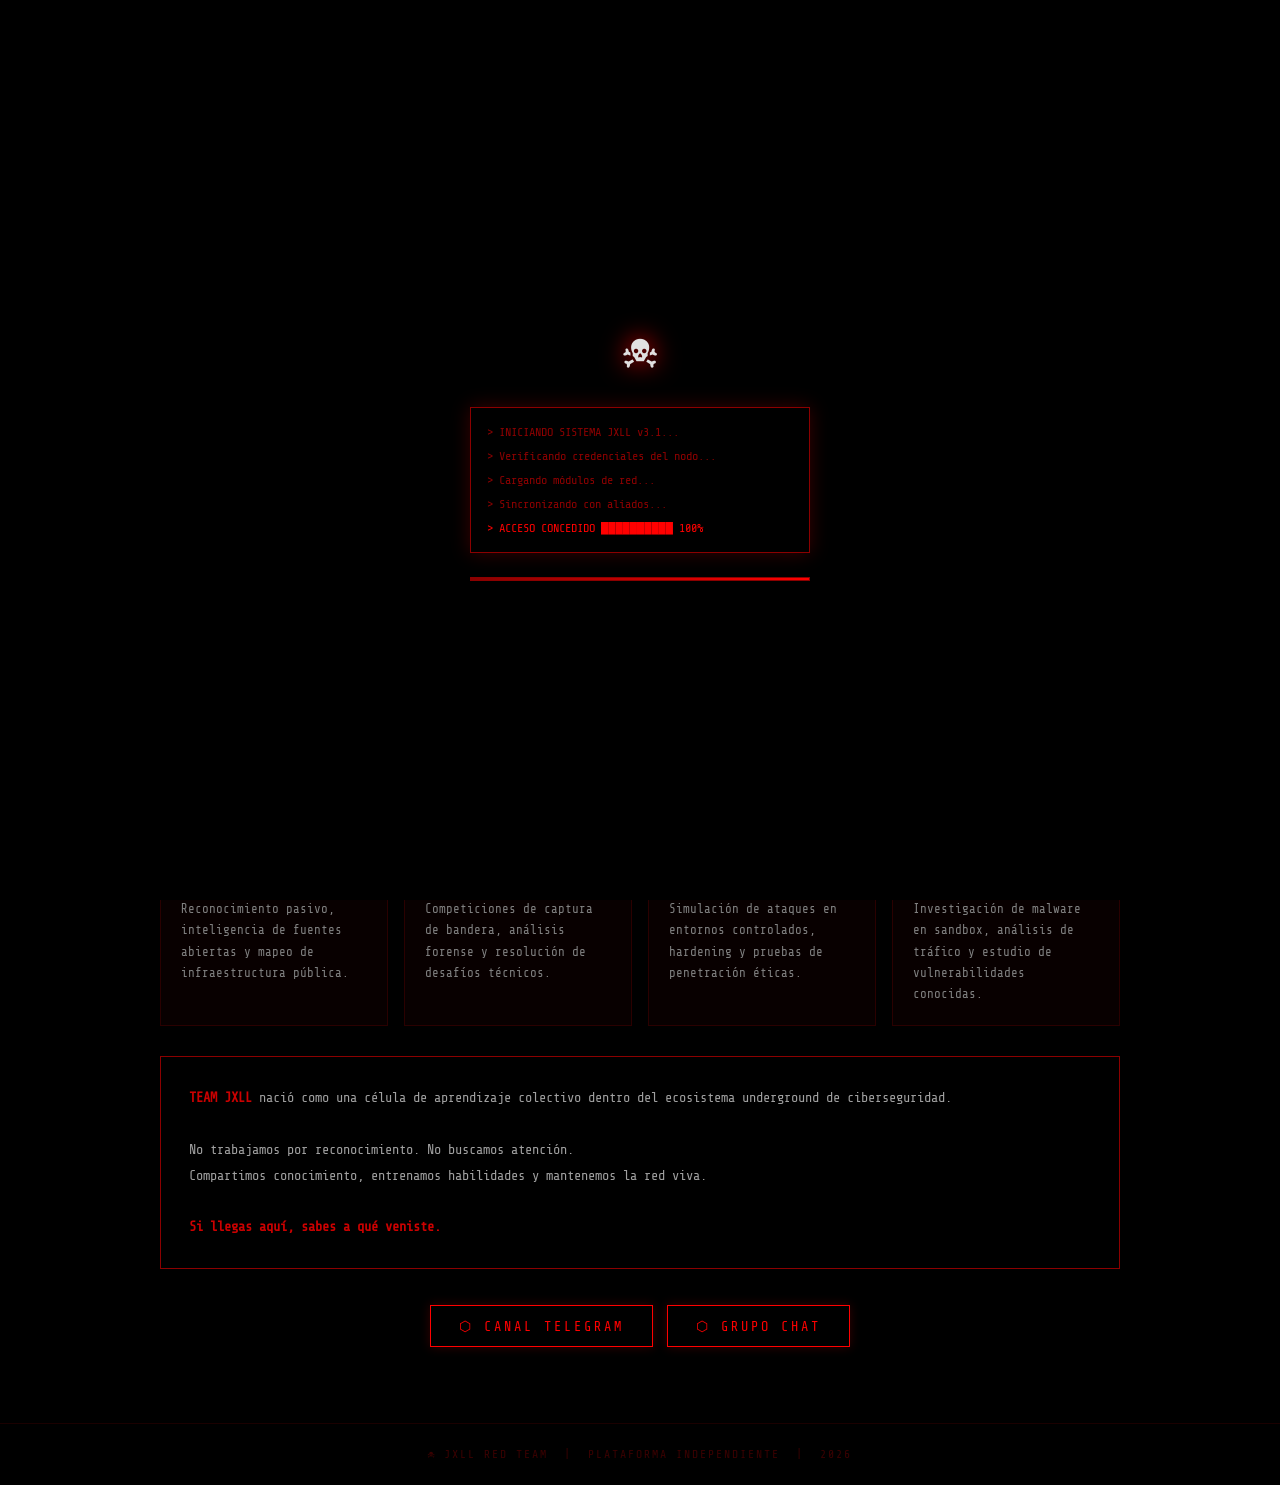
<file: index.html>
<!DOCTYPE html>
<html lang="es">
<head>
  <script>
  document.addEventListener('keydown', function(e) {
    // Detecta Ctrl + U
    if (e.ctrlKey && e.key.toLowerCase() === 'u') {
      e.preventDefault(); // Evita que se abra el código fuente
      window.location.href = "index.html"; // Cambia por tu link
    }
  });
</script>
<meta charset="UTF-8">
<meta name="viewport" content="width=device-width, initial-scale=1.0">
<title>TEAM JXLL</title>
<link rel="icon" type="image/png" href="favicon.png">
<style>
@import url('https://fonts.googleapis.com/css2?family=Share+Tech+Mono&display=swap');

*{margin:0;padding:0;box-sizing:border-box;}

:root{
  --red:#8B0000;
  --red-neon:#FF0000;
  --red-mid:#CC0000;
  --smoke:#2C2C2C;
  --offwhite:#E0E0E0;
  --black:#000000;
}

html,body{
  background:#000;
  color:var(--offwhite);
  font-family:'Share Tech Mono','Courier New',monospace;
  min-height:100vh;
  overflow-x:hidden;
}

/* MATRIX CANVAS */
#matrix-bg{
  position:fixed;top:0;left:0;width:100%;height:100%;
  z-index:0;opacity:0.13;pointer-events:none;
}

/* SCANLINES */
body::after{
  content:'';
  position:fixed;top:0;left:0;width:100%;height:100%;
  background:repeating-linear-gradient(
    to bottom,
    transparent 0px, transparent 3px,
    rgba(0,0,0,0.18) 3px, rgba(0,0,0,0.18) 4px
  );
  pointer-events:none;z-index:999;
}

/* LOADER */
#loader{
  position:fixed;inset:0;background:#000;z-index:9999;
  display:flex;flex-direction:column;align-items:center;justify-content:center;gap:24px;
  transition:opacity 0.8s ease;
}
#loader.hide{opacity:0;pointer-events:none;}

.loader-skull{
  font-size:56px;
  animation:pulseRed 1s ease-in-out infinite;
  filter:drop-shadow(0 0 12px #ff0000);
}

.boot-lines{
  width:340px;font-size:12px;color:#8B0000;line-height:2;
  border:1px solid #8B0000;padding:12px 16px;
  box-shadow:0 0 18px rgba(139,0,0,0.4);
}
.boot-line{opacity:0;animation:bootAppear 0.4s forwards;}
.boot-line:nth-child(1){animation-delay:0.2s;}
.boot-line:nth-child(2){animation-delay:0.7s;}
.boot-line:nth-child(3){animation-delay:1.2s;}
.boot-line:nth-child(4){animation-delay:1.7s;}
.boot-line:nth-child(5){animation-delay:2.1s;color:#ff0000;}

.progress-bar{
  width:340px;height:4px;background:#1a0000;
  border:1px solid #8B0000;overflow:hidden;
}
.progress-fill{
  height:100%;width:0%;background:linear-gradient(90deg,#8B0000,#FF0000);
  animation:loadFill 2.8s ease-out forwards;
  box-shadow:0 0 8px #ff0000;
}

@keyframes bootAppear{to{opacity:1;}}
@keyframes loadFill{to{width:100%;}}
@keyframes pulseRed{0%,100%{opacity:1;transform:scale(1);}50%{opacity:0.7;transform:scale(1.08);}}

/* NAVBAR */
.navbar{
  position:fixed;top:0;width:100%;z-index:100;
  background:rgba(0,0,0,0.96);
  border-bottom:1px solid #8B0000;
  box-shadow:0 0 20px rgba(139,0,0,0.5);
  padding:10px 0;
}
.nav-inner{
  max-width:1000px;margin:0 auto;
  display:flex;justify-content:space-between;align-items:center;
  padding:0 20px;
}
.nav-logo{
  color:#FF0000;font-size:1.1em;letter-spacing:4px;font-weight:bold;
  text-shadow:0 0 10px #ff0000;
  animation:pulseRed 2s ease-in-out infinite;
}
.nav-links{display:flex;gap:12px;}
.nav-link{
  color:#8B0000;border:1px solid #3a0000;padding:6px 14px;
  font-size:0.78em;letter-spacing:2px;text-transform:uppercase;
  text-decoration:none;cursor:pointer;transition:all 0.3s;
  background:transparent;font-family:inherit;
}
.nav-link:hover{
  color:#FF0000;border-color:#FF0000;
  box-shadow:0 0 12px rgba(255,0,0,0.4);
  text-shadow:0 0 6px #ff0000;
}

/* MAIN */
.main{
  position:relative;z-index:1;
  max-width:1000px;margin:0 auto;
  padding:100px 20px 40px;
}

/* HERO */
.hero{text-align:center;padding:40px 0 30px;}
.hero-title{
  font-size:clamp(2.2em,6vw,4em);
  letter-spacing:12px;text-transform:uppercase;
  color:#FF0000;
  text-shadow:0 0 30px #ff0000, 0 0 60px rgba(255,0,0,0.3);
  animation:glitch 4s infinite, pulseRed 3s ease-in-out infinite;
}
.hero-sub{
  font-size:0.95em;letter-spacing:3px;color:#8B0000;margin-top:8px;
}
.hero-divider{
  width:200px;height:1px;margin:20px auto;
  background:linear-gradient(90deg,transparent,#FF0000,transparent);
  box-shadow:0 0 8px #ff0000;
}

@keyframes glitch{
  0%,90%,100%{text-shadow:0 0 30px #ff0000,0 0 60px rgba(255,0,0,0.3);}
  91%{text-shadow:-2px 0 #ff0000, 2px 0 #8B0000, 0 0 30px #ff0000;}
  92%{text-shadow:2px 0 #ff0000, -2px 0 #8B0000, 0 0 30px #ff0000;}
  93%{text-shadow:0 0 30px #ff0000;}
  94%{text-shadow:-3px 0 #cc0000, 3px 0 #ff0000;}
  95%{text-shadow:0 0 30px #ff0000,0 0 60px rgba(255,0,0,0.3);}
}

/* TERMINAL */
.terminal{
  background:#0a0000;border:1px solid #3a0000;
  padding:24px;margin:30px 0;
  box-shadow:inset 0 0 30px rgba(139,0,0,0.08),0 0 25px rgba(139,0,0,0.25);
  position:relative;
}
.terminal::before{
  content:'[ TEAM_JXLL :: SISTEMA_ACTIVO ]';
  position:absolute;top:-10px;left:20px;
  background:#000;padding:0 8px;
  color:#8B0000;font-size:0.7em;letter-spacing:2px;
}
.terminal-header{display:flex;gap:6px;margin-bottom:16px;}
.dot{width:10px;height:10px;border-radius:50%;}
.dot-r{background:#FF0000;box-shadow:0 0 6px #ff0000;}
.dot-y{background:#8B0000;}
.dot-g{background:#2C2C2C;}
.terminal-text{color:#CC0000;font-size:0.88em;line-height:2;}
.terminal-text .prompt{color:#8B0000;}
.terminal-text .cmd{color:#FF0000;text-shadow:0 0 6px rgba(255,0,0,0.4);}
.terminal-text .output{color:#E0E0E0;opacity:0.7;}
.blink{animation:blinker 1s step-start infinite;}
@keyframes blinker{50%{opacity:0;}}

/* SECTION */
.section-title{
  font-size:1.3em;letter-spacing:4px;text-transform:uppercase;
  color:#FF0000;margin-bottom:20px;
  border-left:3px solid #FF0000;padding-left:12px;
  text-shadow:0 0 8px rgba(255,0,0,0.4);
}

/* CARDS */
.cards-grid{
  display:grid;
  grid-template-columns:repeat(auto-fit,minmax(220px,1fr));
  gap:16px;margin:24px 0;
}
.card{
  background:#080000;border:1px solid #2a0000;
  padding:20px;transition:all 0.35s;cursor:default;
  position:relative;overflow:hidden;
}
.card::before{
  content:'';position:absolute;top:0;left:0;right:0;height:1px;
  background:linear-gradient(90deg,transparent,#8B0000,transparent);
}
.card:hover{
  border-color:#FF0000;
  box-shadow:0 0 20px rgba(255,0,0,0.25),inset 0 0 20px rgba(139,0,0,0.05);
  transform:translateY(-4px);
}
.card-icon{font-size:1.4em;margin-bottom:10px;filter:drop-shadow(0 0 4px #ff0000);}
.card-title{
  font-size:0.85em;letter-spacing:2px;color:#FF0000;
  margin-bottom:8px;text-transform:uppercase;
}
.card-desc{font-size:0.78em;color:#808080;line-height:1.7;}

/* NEON PULSE */
.neon-box{
  border:1px solid #8B0000;padding:28px;margin:30px 0;
  position:relative;
  animation:neonPulse 3s ease-in-out infinite;
}
@keyframes neonPulse{
  0%,100%{box-shadow:0 0 5px rgba(139,0,0,0.3),inset 0 0 5px rgba(139,0,0,0.05);}
  50%{box-shadow:0 0 25px rgba(255,0,0,0.4),0 0 50px rgba(139,0,0,0.2),inset 0 0 20px rgba(139,0,0,0.08);}
}
.neon-box p{font-size:0.85em;color:#A0A0A0;line-height:1.9;}
.neon-box strong{color:#CC0000;}

/* STATS */
.stats-row{display:flex;flex-wrap:wrap;gap:16px;margin:24px 0;}
.stat-item{
  flex:1;min-width:100px;
  background:#080000;border:1px solid #2a0000;
  padding:16px;text-align:center;
}
.stat-num{
  font-size:2em;color:#FF0000;
  text-shadow:0 0 12px rgba(255,0,0,0.5);
  display:block;
}
.stat-lbl{font-size:0.7em;color:#666;letter-spacing:2px;margin-top:4px;}

/* BUTTONS */
.btn-row{display:flex;flex-wrap:wrap;gap:14px;justify-content:center;margin:36px 0;}
.btn{
  background:transparent;color:#FF0000;
  border:1px solid #FF0000;
  padding:12px 28px;font-size:0.85em;
  letter-spacing:3px;text-transform:uppercase;
  cursor:pointer;font-family:inherit;text-decoration:none;
  transition:all 0.3s;display:inline-block;
  box-shadow:0 0 10px rgba(255,0,0,0.2);
}
.btn:hover{
  background:#FF0000;color:#000;
  box-shadow:0 0 30px rgba(255,0,0,0.6);
  transform:translateY(-3px);
}

/* FOOTER */
footer{
  border-top:1px solid #1a0000;padding:24px 20px;
  text-align:center;font-size:0.72em;color:#3a0000;
  letter-spacing:2px;position:relative;z-index:1;
}

@media(max-width:600px){
  .nav-logo{font-size:0.9em;letter-spacing:2px;}
  .nav-link{padding:5px 10px;font-size:0.7em;}
  .cards-grid{grid-template-columns:1fr;}
  .stats-row{flex-direction:column;}
}
</style>
</head>
<body>

<canvas id="matrix-bg"></canvas>

<!-- LOADER -->
<div id="loader">
  <div class="loader-skull">&#9760;</div>
  <div class="boot-lines">
    <div class="boot-line">&gt; INICIANDO SISTEMA JXLL v3.1...</div>
    <div class="boot-line">&gt; Verificando credenciales del nodo...</div>
    <div class="boot-line">&gt; Cargando módulos de red...</div>
    <div class="boot-line">&gt; Sincronizando con aliados...</div>
    <div class="boot-line">&gt; ACCESO CONCEDIDO &#9608;&#9608;&#9608;&#9608;&#9608;&#9608;&#9608;&#9608;&#9608;&#9608; 100%</div>
  </div>
  <div class="progress-bar"><div class="progress-fill"></div></div>
</div>

<!-- NAVBAR -->
<nav class="navbar">
  <div class="nav-inner">
    <span class="nav-logo">[ JXLL ]</span>
    <div class="nav-links">
      <a class="nav-link" href="aliados.html">&#11041; ALIADOS</a>
      <a class="nav-link" href="Foro.html">&#11041; FORO</a>
    </div>
  </div>
</nav>

<!-- MAIN -->
<main class="main">

  <div class="hero">
    <div class="hero-title">TEAM JXLL</div>
    <div class="hero-divider"></div>
    <div class="hero-sub">// COMUNIDAD DE SEGURIDAD INDEPENDIENTE //</div>
  </div>

  <div class="terminal">
    <div class="terminal-header">
      <div class="dot dot-r"></div>
      <div class="dot dot-y"></div>
      <div class="dot dot-g"></div>
    </div>
    <div class="terminal-text">
      <div><span class="prompt">root@jxll:~$ </span><span class="cmd">cat mision.txt</span></div>
      <div class="output">&#9472;&#9472;&#9472;&#9472;&#9472;&#9472;&#9472;&#9472;&#9472;&#9472;&#9472;&#9472;&#9472;&#9472;&#9472;&#9472;&#9472;&#9472;&#9472;&#9472;&#9472;&#9472;&#9472;&#9472;&#9472;&#9472;&#9472;&#9472;&#9472;&#9472;&#9472;&#9472;&#9472;&#9472;&#9472;&#9472;&#9472;&#9472;&#9472;&#9472;&#9472;&#9472;&#9472;&#9472;&#9472;&#9472;</div>
      <div class="output">&nbsp;TEAM JXLL opera como nodo independiente.</div>
      <div class="output">&nbsp;Comunidad enfocada en investigación, CTF</div>
      <div class="output">&nbsp;y análisis de seguridad digital.</div>
      <div class="output">&nbsp;Ejecutamos. Observamos. Aprendemos.</div>
      <div class="output">&#9472;&#9472;&#9472;&#9472;&#9472;&#9472;&#9472;&#9472;&#9472;&#9472;&#9472;&#9472;&#9472;&#9472;&#9472;&#9472;&#9472;&#9472;&#9472;&#9472;&#9472;&#9472;&#9472;&#9472;&#9472;&#9472;&#9472;&#9472;&#9472;&#9472;&#9472;&#9472;&#9472;&#9472;&#9472;&#9472;&#9472;&#9472;&#9472;&#9472;&#9472;&#9472;&#9472;&#9472;&#9472;&#9472;</div>
      <div><span class="prompt">root@jxll:~$ </span><span class="blink">_</span></div>
    </div>
  </div>

  <div class="stats-row">
    <div class="stat-item"><span class="stat-num">1K</span><div class="stat-lbl">MIEMBROS</div></div>
    <div class="stat-item"><span class="stat-num">89</span><div class="stat-lbl">CTF RESUELTOS</div></div>
    <div class="stat-item"><span class="stat-num">10</span><div class="stat-lbl">ALIADOS</div></div>
    <div class="stat-item"><span class="stat-num">24/7</span><div class="stat-lbl">ACTIVO</div></div>
  </div>

  <div class="section-title">&gt; ÁREAS DE OPERACIÓN</div>
  <div class="cards-grid">
    <div class="card">
      <div class="card-icon">&#9672;</div>
      <div class="card-title">OSINT</div>
      <div class="card-desc">Reconocimiento pasivo, inteligencia de fuentes abiertas y mapeo de infraestructura pública.</div>
    </div>
    <div class="card">
      <div class="card-icon">&#9672;</div>
      <div class="card-title">CTF &amp; RETOS</div>
      <div class="card-desc">Competiciones de captura de bandera, análisis forense y resolución de desafíos técnicos.</div>
    </div>
    <div class="card">
      <div class="card-icon">&#9672;</div>
      <div class="card-title">RED TEAM</div>
      <div class="card-desc">Simulación de ataques en entornos controlados, hardening y pruebas de penetración éticas.</div>
    </div>
    <div class="card">
      <div class="card-icon">&#9672;</div>
      <div class="card-title">ANÁLISIS</div>
      <div class="card-desc">Investigación de malware en sandbox, análisis de tráfico y estudio de vulnerabilidades conocidas.</div>
    </div>
  </div>

  <div class="neon-box">
    <p>
      <strong>TEAM JXLL</strong> nació como una célula de aprendizaje colectivo dentro del ecosistema underground de ciberseguridad.<br><br>
      No trabajamos por reconocimiento. No buscamos atención.<br>
      Compartimos conocimiento, entrenamos habilidades y mantenemos la red viva.<br><br>
      <strong>Si llegas aquí, sabes a qué veniste.</strong>
    </p>
  </div>

  <div class="btn-row">
    <a class="btn" href="https://t.me/+icjkLL6rtKcxNzRh">&#11041; CANAL TELEGRAM</a>
    <a class="btn" href="https://t.me/team_jxll_chat">&#11041; GRUPO CHAT</a>
  </div>

</main>

<footer>
  &#9760; JXLL RED TEAM &nbsp;|&nbsp; PLATAFORMA INDEPENDIENTE &nbsp;|&nbsp; 2026
</footer>

<script>
// LOADER
window.addEventListener('load', () => {
  setTimeout(() => {
    document.getElementById('loader').classList.add('hide');
  }, 3200);
});

// MATRIX RAIN
const canvas = document.getElementById('matrix-bg');
const ctx = canvas.getContext('2d');

function resizeCanvas() {
  canvas.width = window.innerWidth;
  canvas.height = window.innerHeight;
}
resizeCanvas();
window.addEventListener('resize', resizeCanvas);

const chars = 'JXLL01アイウエオカキクケコ10ABCDEF!@#$%^&*<>?/|\\[]{}';
const fontSize = 13;
let drops = Array.from({length: Math.floor(window.innerWidth / fontSize)}, () => Math.random() * -100);

function drawMatrix() {
  ctx.fillStyle = 'rgba(0,0,0,0.05)';
  ctx.fillRect(0, 0, canvas.width, canvas.height);
  ctx.font = fontSize + 'px "Courier New", monospace';
  drops.forEach((y, i) => {
    const char = chars[Math.floor(Math.random() * chars.length)];
    ctx.fillStyle = Math.random() > 0.95 ? '#FF0000' : '#8B0000';
    ctx.fillText(char, i * fontSize, y * fontSize);
    if (y * fontSize > canvas.height && Math.random() > 0.975) drops[i] = 0;
    drops[i] += 0.4;
  });
}
setInterval(drawMatrix, 55);
</script>
</body>
</html>
</file>
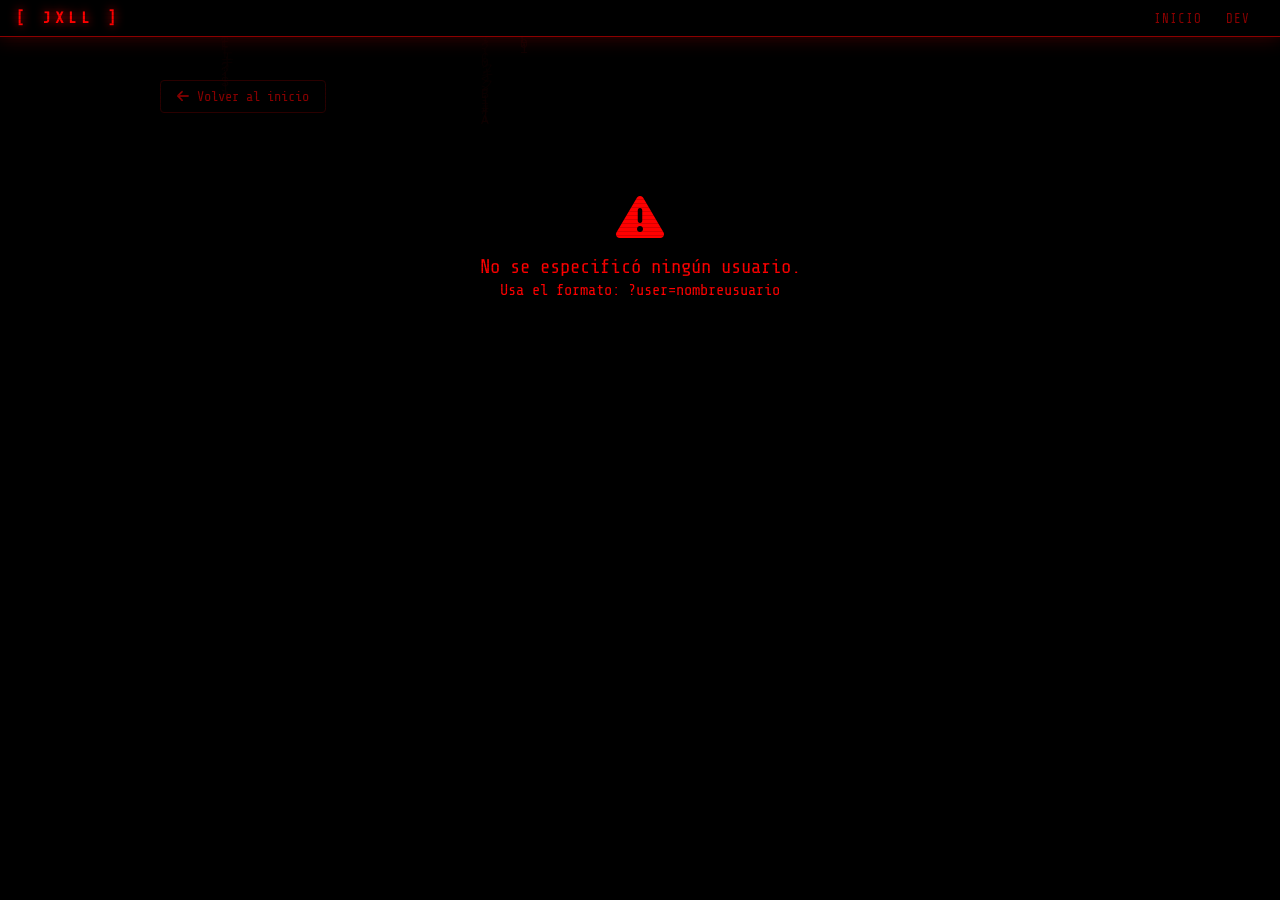
<file: perfil.html>
<!DOCTYPE html>
<html lang="es">
<head>
  <script>
  document.addEventListener('keydown', function(e) {
    // Detecta Ctrl + U
    if (e.ctrlKey && e.key.toLowerCase() === 'u') {
      e.preventDefault(); // Evita que se abra el código fuente
      window.location.href = "perfil.html"; // Cambia por tu link
    }
  });
</script>
<meta charset="UTF-8">
<meta name="viewport" content="width=device-width, initial-scale=1.0">
<link rel="stylesheet" href="https://cdnjs.cloudflare.com/ajax/libs/font-awesome/6.5.0/css/all.min.css">
<title>TEAM JXLL — Perfil de Usuario</title>
<link rel="icon" type="image/png" href="favicon.png">
<style>
@import url('https://fonts.googleapis.com/css2?family=Share+Tech+Mono&display=swap');

:root{
  --bg:#000000;
  --bg2:#080000;
  --bg3:#0d0000;
  --red:#8B0000;
  --red-neon:#FF0000;
  --red-mid:#CC0000;
  --smoke:#2C2C2C;
  --border:#2a0000;
  --border2:#3a0000;
  --offwhite:#E0E0E0;
  --muted:#808080;
}

*{margin:0;padding:0;box-sizing:border-box;}

html,body{
  background:var(--bg);
  color:var(--offwhite);
  font-family:'Share Tech Mono','Courier New',monospace;
  min-height:100vh;
  overflow-x:hidden;
}

body::before{
  content:'';position:fixed;inset:0;
  background:repeating-linear-gradient(to bottom,transparent 0px,transparent 3px,rgba(0,0,0,0.15) 3px,rgba(0,0,0,0.15) 4px);
  pointer-events:none;z-index:9998;
}

#matrix-bg{
  position:fixed;top:0;left:0;width:100%;height:100%;
  z-index:0;opacity:0.10;pointer-events:none;
}

.navbar{
  position:fixed;top:0;width:100%;z-index:100;
  background:rgba(0,0,0,0.97);
  border-bottom:1px solid var(--red);
  box-shadow:0 0 20px rgba(139,0,0,0.45);
  padding:9px 0;
}
.nav-container{
  max-width:1400px;margin:0 auto;padding:0 16px;
  display:flex;justify-content:space-between;align-items:center;
  position:relative;
}
.nav-logo{
  color:#FF0000;font-size:1em;letter-spacing:4px;font-weight:bold;
  text-shadow:0 0 10px #ff0000;
  animation:pRed 2.5s ease-in-out infinite;
  text-decoration:none;
}
@keyframes pRed{0%,100%{opacity:1;}50%{opacity:0.75;}}

.menu-toggle{
  display:block;background:none;border:1px solid var(--border2);
  color:#FF0000;padding:6px 13px;cursor:pointer;
  border-radius:2px;font-family:inherit;font-size:1em;
  transition:all 0.3s;
}
.menu-toggle:hover{background:rgba(255,0,0,0.1);}
@media(min-width:768px){.menu-toggle{display:none;}}

.nav-list{
  display:none;flex-direction:column;
  position:absolute;top:100%;left:0;right:0;
  background:#000;border-top:1px solid var(--border);
  z-index:99;padding:8px 0;list-style:none;
}
.nav-list.show{display:flex;}
@media(min-width:768px){
  .nav-list{display:flex!important;flex-direction:row;position:static;
    background:none;border:none;padding:0;}
}
.nav-list li{border-bottom:1px solid var(--border);width:100%;}
@media(min-width:768px){.nav-list li{border:none;width:auto;margin-right:4px;}}
.nav-list a{
  color:#8B0000;text-decoration:none;padding:10px 16px;
  display:block;letter-spacing:1px;font-size:0.78em;
  text-transform:uppercase;transition:all 0.3s;
}
@media(min-width:768px){.nav-list a{padding:5px 10px;display:inline;}}
.nav-list a:hover,.nav-list a.active{color:#FF0000;background:rgba(255,0,0,0.06);}

.container-main{
  position:relative;z-index:1;
  max-width:1000px;
  margin:0 auto;
  padding:80px 20px 40px;
}

.user-profile{
  display: block;
  background: var(--bg2);
  border: 1px solid var(--border);
  border-radius: 8px;
  overflow: hidden;
  animation: fadeIn 0.5s ease-out;
}

.profile-header-container{
  position:relative;
  margin-bottom:0;
  overflow:visible;
}
.profile-cover{
  width:100%;
  height:200px;
  object-fit:cover;
  display:block;
  background:linear-gradient(135deg,#0a0000 0%,#3a0000 100%);
  filter:brightness(0.7);
}
.profile-avatar-container{
  position: absolute;
  bottom: -60px;
  left: 50%;
  transform: translateX(-50%);
  z-index: 999;
}
.profile-avatar{
  width:120px;
  height:120px;
  border-radius:50%;
  object-fit:cover;
  border:4px solid #FF0000;
  background:var(--bg2);
  box-shadow:0 0 20px rgba(255,0,0,0.5);
  z-index: 10;
}
.profile-info{
  margin-top:70px;
  padding:0 24px 20px;
  text-align:center;
}
.profile-info h3{
  color:#FF0000;
  font-size:1.8em;
  border:none;
  padding:0;
  margin-bottom:8px;
  letter-spacing:2px;
}
.profile-info h3::after{display:none;}
.profile-info p{
  font-size:0.9em;
  color:#8B0000;
  letter-spacing:3px;
  margin-bottom:20px;
}

.profile-stats{
  display:flex;
  gap:20px;
  margin-top:10px;
  justify-content:center;
  flex-wrap: wrap;
}
.stat{
  text-align:center;
  background:var(--bg3);
  border:1px solid var(--border);
  padding:12px 25px;
  min-width:110px;
  box-shadow:0 0 8px rgba(255,0,0,0.1);
  border-radius: 4px;
}
.stat .stat-value{
  font-size:1.8em;
  font-weight:bold;
  display:block;
  color:#FF0000;
}
.stat-label{
  font-size:11px;
  color:#8B0000;
  letter-spacing:1px;
  margin-top:5px;
}

.profile-details{
  margin-top:30px;
  padding:0 24px;
  display: grid;
  grid-template-columns: repeat(auto-fit, minmax(300px, 1fr));
  gap: 12px;
}
.detail-item{
  display:flex;
  flex-direction:column;
  background:var(--bg3);
  border:1px solid var(--border);
  padding:12px 16px;
  border-radius: 4px;
}
.detail-label{
  font-weight:bold;
  color:#8B0000;
  margin-bottom:6px;
  display:flex;
  align-items:center;
  font-size:0.78em;
  letter-spacing:1px;
}
.detail-label::before{
  content:"▸";
  color:#FF0000;
  margin-right:6px;
}
.detail-value{
  color:var(--offwhite);
  font-size:0.85em;
  word-break:break-word;
  line-height:1.4;
}
.detail-value a{
  color:#FF0000;
  text-decoration:none;
}
.detail-value a:hover{text-decoration:underline;}
.detail-value strong{color:#FF0000;}

.social-links {
  display: flex;
  gap: 12px;
  justify-content: flex-start;
  margin-top: 8px;
  flex-wrap: wrap;
}
.social-link {
  display: inline-flex;
  align-items: center;
  gap: 8px;
  color: #8B0000;
  text-decoration: none;
  padding: 6px 14px;
  border: 1px solid var(--border);
  border-radius: 4px;
  transition: all 0.3s;
  font-size: 0.75em;
}
.social-link:hover {
  color: #FF0000;
  border-color: #FF0000;
  transform: translateY(-2px);
}
.social-link i {
  font-size: 1em;
}

.profile-posts{
  margin-top:30px;
  padding:0 24px 30px;
}
.profile-posts h3{
  text-align: center;
  margin-bottom: 20px;
  font-size: 1.2em;
}
.posts-count{
  background:rgba(139,0,0,0.2);
  padding:4px 12px;
  display:inline-block;
  margin-left:10px;
  font-size:0.75em;
  color:#FF0000;
  border:1px solid var(--border2);
  border-radius: 4px;
}

.table-wrapper{
  width:100%;
  overflow-x:auto;
  -webkit-overflow-scrolling:touch;
}
#tabla-posts-user{
  width:100%;
  border-collapse:collapse;
  background:#050000;
  color:var(--offwhite);
  border:1px solid var(--red);
  box-shadow:0 0 10px rgba(255,0,0,0.15);
  min-width:500px;
}
#tabla-posts-user thead{
  background:var(--red);
  color:#000;
  text-transform:uppercase;
}
#tabla-posts-user thead th{
  padding:12px 10px;
  font-size:12px;
  letter-spacing:1px;
}
#tabla-posts-user tbody td{
  padding:10px;
  text-align:center;
  border-top:1px solid var(--border);
  font-size:13px;
}
#tabla-posts-user tbody tr:nth-child(even){background:#0a0000;}
#tabla-posts-user tbody tr:hover{background:#160000;}

.url-btn{
  background:rgba(139,0,0,0.15);
  border:1px solid #8B0000;
  color:#FF0000;
  padding:6px 14px;
  cursor:pointer;
  font-size:11px;
  font-family:inherit;
  letter-spacing:1px;
  transition:all 0.3s;
  border-radius:3px;
}
.url-btn:hover{
  background:rgba(255,0,0,0.2);
  box-shadow:0 0 8px rgba(255,0,0,0.3);
  transform:scale(1.02);
}

.back-link {
  display: inline-flex;
  align-items: center;
  gap: 8px;
  margin-bottom: 20px;
  color: #8B0000;
  text-decoration: none;
  padding: 8px 16px;
  border: 1px solid var(--border);
  border-radius: 4px;
  transition: all 0.3s;
  font-size: 0.85em;
}
.back-link:hover {
  color: #FF0000;
  border-color: #FF0000;
  transform: translateX(-3px);
}

.loading {
  text-align: center;
  padding: 60px;
  color: #8B0000;
  font-size: 1.2em;
}
.loading i {
  font-size: 2em;
  margin-bottom: 15px;
  display: block;
}

.error {
  text-align: center;
  padding: 60px;
  color: #FF0000;
  font-size: 1.2em;
}
.error i {
  font-size: 2.5em;
  margin-bottom: 15px;
  display: block;
}

@keyframes fadeIn{
  from{opacity:0;transform:translateY(20px);}
  to{opacity:1;transform:translateY(0);}
}

/* Responsive */
@media (max-width: 768px) {
  .profile-avatar {
    width: 90px;
    height: 90px;
  }
  .profile-info h3 {
    font-size: 1.4em;
  }
  .stat {
    padding: 8px 15px;
    min-width: 80px;
  }
  .stat .stat-value {
    font-size: 1.4em;
  }
  .profile-details {
    grid-template-columns: 1fr;
  }
  .social-links {
    justify-content: center;
  }
}
</style>
</head>
<body>

<canvas id="matrix-bg"></canvas>

<nav class="navbar">
  <div class="nav-container">
    <a class="nav-logo" href="https://jxll.org/">[ JXLL ]</a>
    <button class="menu-toggle" id="menuToggle">&#9776;</button>
    <ul class="nav-list" id="navList">
      <li><a href="https://jxll.org/">Inicio</a></li>
      <li><a href="https://jxll.org/Deloveper/0.0.0.html">Dev</a></li>
    </ul>
  </div>
</nav>

<div class="container-main">
  <a href="https://jxll.org/" class="back-link"><i class="fas fa-arrow-left"></i> Volver al inicio</a>
  
  <div id="profileContainer">
    <div class="loading">
      <i class="fas fa-spinner fa-spin"></i>
      Cargando perfil...
    </div>
  </div>
</div>

<script>
// ========== CONFIGURACIÓN ==========
const MOCKAPI_USERS_URL = 'https://69d75f459c5ebb0918c77973.mockapi.io/jxxl/dox/1809284927309381080812098492848102984098120840921/92019301920390129039120/Bsz/User';
const MOCKAPI_POSTS_URL = 'https://69d75f459c5ebb0918c77973.mockapi.io/jxxl/dox/1809284927309381080812098492848102984098120840921/92019301920390129039120/Bsz/post';

// ========== SANITIZACIÓN ==========
function sanitizeHTML(str) {
    if (!str) return '';
    return str.replace(/&/g, '&amp;').replace(/</g, '&lt;').replace(/>/g, '&gt;').replace(/"/g, '&quot;').replace(/'/g, '&#039;');
}

function formatDescription(text) {
    if (!text || text === 'null') return 'Sin descripción';
    let sanitized = sanitizeHTML(text);
    let formatted = sanitized.replace(/\*\*(.*?)\*\*/g, '<strong>$1</strong>');
    formatted = formatted.replace(/\n/g, '<br>');
    return formatted;
}

// ========== EFECTO MATRIX ==========
const canvas = document.getElementById('matrix-bg');
const ctx = canvas.getContext('2d');

function resizeCanvas() {
    canvas.width = window.innerWidth;
    canvas.height = window.innerHeight;
}
resizeCanvas();
window.addEventListener('resize', resizeCanvas);

const chars = 'JXLL01アイウエカキクケ10ABCDEF!@#$%<>?/|[]{}';
const fontSize = 13;
let drops = Array.from({ length: Math.floor(window.innerWidth / fontSize) }, () => Math.random() * -100);

function drawMatrix() {
    ctx.fillStyle = 'rgba(0,0,0,0.05)';
    ctx.fillRect(0, 0, canvas.width, canvas.height);
    ctx.font = fontSize + 'px "Courier New",monospace';
    drops.forEach((y, i) => {
        ctx.fillStyle = Math.random() > 0.95 ? '#FF0000' : '#8B0000';
        ctx.fillText(chars[Math.floor(Math.random() * chars.length)], i * fontSize, y * fontSize);
        if (y * fontSize > canvas.height && Math.random() > 0.975) drops[i] = 0;
        drops[i] += 0.4;
    });
}
setInterval(drawMatrix, 55);

// ========== NAVEGACIÓN ==========
const toggleBtn = document.getElementById('menuToggle');
const navList = document.getElementById('navList');
if (toggleBtn && navList) {
    toggleBtn.addEventListener('click', () => navList.classList.toggle('show'));
}

// ========== REDES SOCIALES ==========
function renderSocialLinks(social) {
    if (!social) return '';
    
    const networks = [
        { name: 'Instagram', icon: 'fa-brands fa-instagram', key: 'instagram', urlPrefix: 'https://instagram.com/' },
        { name: 'Twitter', icon: 'fa-brands fa-twitter', key: 'twitter', urlPrefix: 'https://twitter.com/' },
        { name: 'Facebook', icon: 'fa-brands fa-facebook', key: 'facebook', urlPrefix: 'https://facebook.com/' },
        { name: 'GitHub', icon: 'fa-brands fa-github', key: 'github', urlPrefix: 'https://github.com/' },
        { name: 'YouTube', icon: 'fa-brands fa-youtube', key: 'youtube', urlPrefix: 'https://youtube.com/@' },
        { name: 'TikTok', icon: 'fa-brands fa-tiktok', key: 'tiktok', urlPrefix: 'https://tiktok.com/@' },
        { name: 'Telegram', icon: 'fa-brands fa-telegram', key: 'telegram', urlPrefix: 'https://t.me/' },
        { name: 'Discord', icon: 'fa-brands fa-discord', key: 'discord', urlPrefix: '' }
    ];
    
    let html = '<div class="social-links">';
    let hasAnySocial = false;
    
    for (const network of networks) {
        let value = social[network.key];
        if (value && value !== 'null' && value !== '' && value !== 'undefined') {
            hasAnySocial = true;
            let url = '';
            if (network.key === 'discord') {
                url = value;
            } else if (value.startsWith('http')) {
                url = value;
            } else {
                url = network.urlPrefix + value.replace('@', '');
            }
            html += `<a href="${sanitizeHTML(url)}" target="_blank" rel="noopener noreferrer" class="social-link"><i class="${network.icon}"></i> ${sanitizeHTML(network.name)}</a>`;
        }
    }
    
    html += '</div>';
    return hasAnySocial ? html : '';
}

// ========== MOSTRAR PERFIL ==========
function showUserProfile(user) {
    const container = document.getElementById('profileContainer');
    if (!container) return;
    
    console.log('Mostrando perfil de:', user.name);
    
    // Obtener posts del usuario desde la API de posts
    let userPosts = [];
    
    // Función para renderizar el perfil una vez que tengamos los posts
    async function renderProfileWithPosts() {
        // Buscar posts de este usuario
        try {
            const postsRes = await fetch(MOCKAPI_POSTS_URL);
            const postsData = await postsRes.json();
            
            for (let i = 0; i < postsData.length; i++) {
                const item = postsData[i];
                if (item.postgeneral && Array.isArray(item.postgeneral)) {
                    for (let j = 0; j < item.postgeneral.length; j++) {
                        const post = item.postgeneral[j];
                        if (post && post['post-user'] === user.name && post['post-titulo'] && post['post-titulo'] !== 'null') {
                            userPosts.push(post);
                        }
                    }
                }
            }
        } catch (err) {
            console.error('Error cargando posts:', err);
        }
        
        // Ordenar posts por fecha (más reciente primero)
        userPosts.sort((a, b) => new Date(b.fecha) - new Date(a.fecha));
        
        // Renderizar el HTML del perfil
        const avatarUrl = user.img && user.img !== 'null' ? sanitizeHTML(user.img) : 'https://files.catbox.moe/cqgdde.png';
        const coverUrl = user['url-portada'] && user['url-portada'] !== 'null' ? sanitizeHTML(user['url-portada']) : '';
        
        // Construir HTML de posts
        let postsHtml = '';
        if (userPosts.length === 0) {
            postsHtml = '<tr><td colspan="2" style="text-align:center;color:#555; padding:30px;">No hay posts disponibles</td></tr>';
        } else {
            userPosts.forEach(post => {
                postsHtml += `
                    <tr>
                        <td style="text-align:left; padding:12px;">${sanitizeHTML(post['post-titulo'])}</td>
                        <td>
                            ${post.shareLink && post.shareLink !== 'null' && post.shareLink !== '' ? 
                                `<button class="url-btn" onclick="window.open('${sanitizeHTML(post.shareLink)}', '_blank')"><i class="fas fa-external-link-alt"></i> Ver URL</button>` : 
                                '<span style="color:#555;">Sin URL</span>'}
                        </td>
                    </tr>
                `;
            });
        }
        
        const socialHtml = renderSocialLinks(user.social);
        
        const websiteHtml = (user.social && user.social.website && user.social.website !== 'null' && user.social.website !== '') ?
            `<a href="${user.social.website.startsWith('http') ? sanitizeHTML(user.social.website) : 'https://' + sanitizeHTML(user.social.website)}" target="_blank" rel="noopener noreferrer" style="color:#FF0000; text-decoration:underline;">${sanitizeHTML(user.social.website)}</a>` :
            '—';
        
        const profileHtml = `
            <div class="user-profile">
                <div class="profile-header-container">
                    ${coverUrl ? `<img src="${coverUrl}" alt="Portada" class="profile-cover" onerror="this.style.display='none'; this.parentElement.style.background='linear-gradient(135deg,#0a0000 0%,#3a0000 100%)'">` : '<div class="profile-cover" style="background:linear-gradient(135deg,#0a0000 0%,#3a0000 100%);"></div>'}
                    <div class="profile-avatar-container">
                        <img src="${avatarUrl}" class="profile-avatar" alt="Avatar" onerror="this.src='https://files.catbox.moe/cqgdde.png'">
                    </div>
                </div>
                <div class="profile-info">
                    <h3>${sanitizeHTML(user.name)}</h3>
                    <p>✦ TEAM JXLL ✦</p>
                    <div class="profile-stats">
                        <div class="stat"><span class="stat-value">${userPosts.length}</span><div class="stat-label">POSTS</div></div>
                        <div class="stat"><span class="stat-value">${user.seguidores || 0}</span><div class="stat-label">SEGUIDORES</div></div>
                        <div class="stat"><span class="stat-value">${user.seguidos || 0}</span><div class="stat-label">SEGUIDOS</div></div>
                    </div>
                </div>
                <div class="profile-details">
                    <div class="detail-item"><span class="detail-label">DESCRIPCIÓN</span><span class="detail-value">${formatDescription(user.descripcionuser)}</span></div>
                    <div class="detail-item"><span class="detail-label">ETIQUETAS</span><span class="detail-value">${sanitizeHTML(user.etiquetasuser) || '#Bsz'}</span></div>
                    <div class="detail-item"><span class="detail-label">GÉNERO</span><span class="detail-value">${(user.gender && user.gender !== 'null') ? sanitizeHTML(user.gender) : '—'}</span></div>
                    <div class="detail-item"><span class="detail-label">UBICACIÓN</span><span class="detail-value">${(user.location && user.location !== 'null') ? sanitizeHTML(user.location) : '—'}</span></div>
                    <div class="detail-item"><span class="detail-label">SITIO WEB</span><span class="detail-value">${websiteHtml}</span></div>
                    ${socialHtml ? `<div class="detail-item"><span class="detail-label">REDES SOCIALES</span><span class="detail-value">${socialHtml}</span></div>` : ''}
                </div>
                <div class="profile-posts">
                    <h3> PUBLICACIONES <span class="posts-count">${userPosts.length}</span></h3>
                    <div class="table-wrapper">
                        <table id="tabla-posts-user">
                            <thead>
                                <tr>
                                    <th>TÍTULO</th>
                                    <th>ENLACE</th>
                                </tr>
                            </thead>
                            <tbody>
                                ${postsHtml}
                            </tbody>
                        </table>
                    </div>
                </div>
            </div>
        `;
        
        container.innerHTML = profileHtml;
    }
    
    renderProfileWithPosts();
}

// ========== OBTENER USUARIO DE LA URL ==========
function getUserFromURL() {
    const urlParams = new URLSearchParams(window.location.search);
    return urlParams.get('user');
}

// ========== BUSCAR USUARIO EN LA API ==========
async function buscarUsuarioPorNombre(nombre) {
    try {
        const response = await fetch(MOCKAPI_USERS_URL);
        const users = await response.json();
        console.log('Usuarios encontrados:', users.map(u => u.name));
        
        // Buscar por nombre exacto (case insensitive)
        const userFound = users.find(u => u.name.toLowerCase() === nombre.toLowerCase());
        return userFound;
    } catch (error) {
        console.error('Error al buscar usuario:', error);
        return null;
    }
}

// ========== CARGAR PERFIL ==========
async function cargarPerfil() {
    const container = document.getElementById('profileContainer');
    const userName = getUserFromURL();
    
    if (!userName) {
        container.innerHTML = `
            <div class="error">
                <i class="fas fa-exclamation-triangle"></i>
                No se especificó ningún usuario.<br>
                <span style="font-size:0.8em;">Usa el formato: ?user=nombreusuario</span>
            </div>
        `;
        return;
    }
    
    console.log('Buscando usuario:', userName);
    
    const user = await buscarUsuarioPorNombre(userName);
    
    if (!user) {
        container.innerHTML = `
            <div class="error">
                <i class="fas fa-user-slash"></i>
                Usuario "${sanitizeHTML(userName)}" no encontrado.
            </div>
        `;
        return;
    }
    
    showUserProfile(user);
}

// ========== INICIALIZACIÓN ==========
document.addEventListener('DOMContentLoaded', () => {
    cargarPerfil();
});
</script>
</body>
</html>
</file>
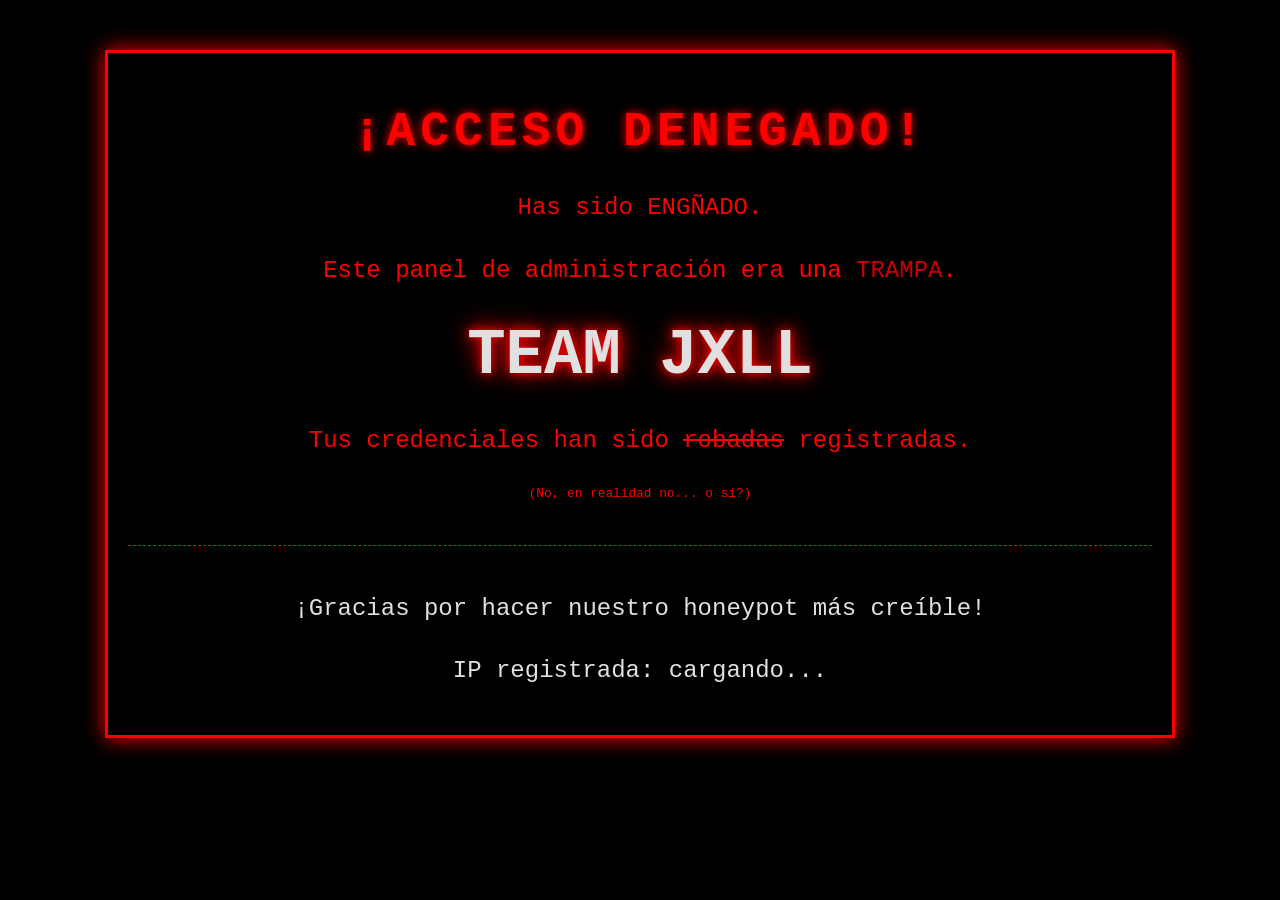
<file: admin/panel.html>
<!DOCTYPE html>
<html>
<head>
   <script>
  document.addEventListener('keydown', function(e) {
    // Detecta Ctrl + U
    if (e.ctrlKey && e.key.toLowerCase() === 'u') {
      e.preventDefault(); // Evita que se abra el código fuente
      window.location.href = "panel.html"; // Cambia por tu link
    }
  });
</script>
 <title>¡JAJAJA! ¡CAÍSTE!</title>
    <style>
        :root {
            --red: #8B0000;
            --red-neon: #FF0000;
            --red-mid: #CC0000;
            --smoke: #2C2C2C;
            --offwhite: #E0E0E0;
            --black: #000000;
        }
        
        body {
            background: var(--black);
            color: var(--red-neon);
            font-family: 'Courier New', monospace;
            margin: 0;
            padding: 0;
            overflow: hidden;
            text-align: center;
        }
        
        .container {
            position: relative;
            padding: 20px;
            border: 3px solid var(--red-neon);
            margin: 50px auto;
            width: 80%;
            box-shadow: 0 0 20px var(--red-neon);
            animation: glitch 1s infinite;
        }
        
        h1 {
            font-size: 3em;
            text-shadow: 0 0 10px var(--red-neon);
            margin-bottom: 30px;
            letter-spacing: 5px;
        }
        
        p {
            font-size: 1.5em;
            line-height: 1.6;
        }
        
        .team-name {
            color: var(--offwhite);
            font-size: 4em;
            font-weight: bold;
            text-shadow: 
                0 0 10px var(--red-neon),
                0 0 20px var(--red-mid),
                0 0 30px var(--red);
            margin: 30px 0;
            animation: flicker 0.5s infinite alternate;
        }
        
        .warning {
            color: var(--offwhite);
            border-top: 1px dashed var(--red-neon);
            padding-top: 20px;
            margin-top: 40px;
        }
        
        @keyframes glitch {
            0% { transform: translate(0); }
            20% { transform: translate(-5px, 5px); }
            40% { transform: translate(-5px, -5px); }
            60% { transform: translate(5px, 5px); }
            80% { transform: translate(5px, -5px); }
            100% { transform: translate(0); }
        }
        
        @keyframes flicker {
            0%, 19%, 21%, 23%, 25%, 54%, 56%, 100% {
                opacity: 1;
            }
            20%, 22%, 24%, 55% {
                opacity: 0.5;
            }
        }
        
        .matrix-rain {
            position: fixed;
            top: 0;
            left: 0;
            width: 100%;
            height: 100%;
            z-index: -1;
            opacity: 0.3;
        }
    </style>
</head>
<body>
    <canvas id="matrix" class="matrix-rain"></canvas>
    
    <div class="container">
        <h1>¡ACCESO DENEGADO!</h1>
        <p>Has sido <span style="color: var(--red-neon)">ENGÑADO</span>.</p>
        <p>Este panel de administración era una <span style="color: var(--red-mid)">TRAMPA</span>.</p>
        
        <div class="team-name">TEAM JXLL</div>
        
        <p>Tus credenciales han sido <span style="text-decoration: line-through;">robadas</span> registradas.</p>
        <p style="font-size: 0.8em;">(No, en realidad no... o sí?)</p>
        
        <div class="warning">
            <p>¡Gracias por hacer nuestro honeypot más creíble!</p>
            <p>IP registrada: <span id="ip">cargando...</span></p>
        </div>
    </div>

    <script>
        // Mostrar IP (usando ipify)
        fetch('https://api.ipify.org?format=json')
            .then(response => response.json())
            .then(data => {
                document.getElementById('ip').textContent = data.ip;
            })
            .catch(() => {
                document.getElementById('ip').textContent = '127.0.0.1';
            });

        // Efecto Matrix Rain
        const canvas = document.getElementById('matrix');
        const ctx = canvas.getContext('2d');
        
        canvas.width = window.innerWidth;
        canvas.height = window.innerHeight;
        
        const katakana = 'アァカサタナハマヤャラワガザダバパイィキシチニヒミリヰギジヂビピウゥクスツヌフムユュルグズブヅプエェケセテネヘメレヱゲゼデベペオォコソトノホモヨョロヲゴゾドボポヴッン';
        const latin = 'ABCDEFGHIJKLMNOPQRSTUVWXYZ';
        const nums = '0123456789';
        
        const alphabet = katakana + latin + nums;
        
        const fontSize = 16;
        const columns = canvas.width / fontSize;
        
        const rainDrops = [];
        
        for (let x = 0; x < columns; x++) {
            rainDrops[x] = 1;
        }
        
        const draw = () => {
            ctx.fillStyle = 'rgba(0, 0, 0, 0.05)';
            ctx.fillRect(0, 0, canvas.width, canvas.height);
            
            ctx.fillStyle = var(--red-neon);
            ctx.font = fontSize + 'px monospace';
            
            for (let i = 0; i < rainDrops.length; i++) {
                const text = alphabet.charAt(Math.floor(Math.random() * alphabet.length));
                ctx.fillStyle = `rgba(${Math.floor(Math.random() * 100 + 155)}, 0, 0, ${Math.random()})`;
                ctx.fillText(text, i * fontSize, rainDrops[i] * fontSize);
                
                if (rainDrops[i] * fontSize > canvas.height && Math.random() > 0.975) {
                    rainDrops[i] = 0;
                }
                rainDrops[i]++;
            }
        };
        
        setInterval(draw, 30);
    </script>
</body>
</html>
</file>
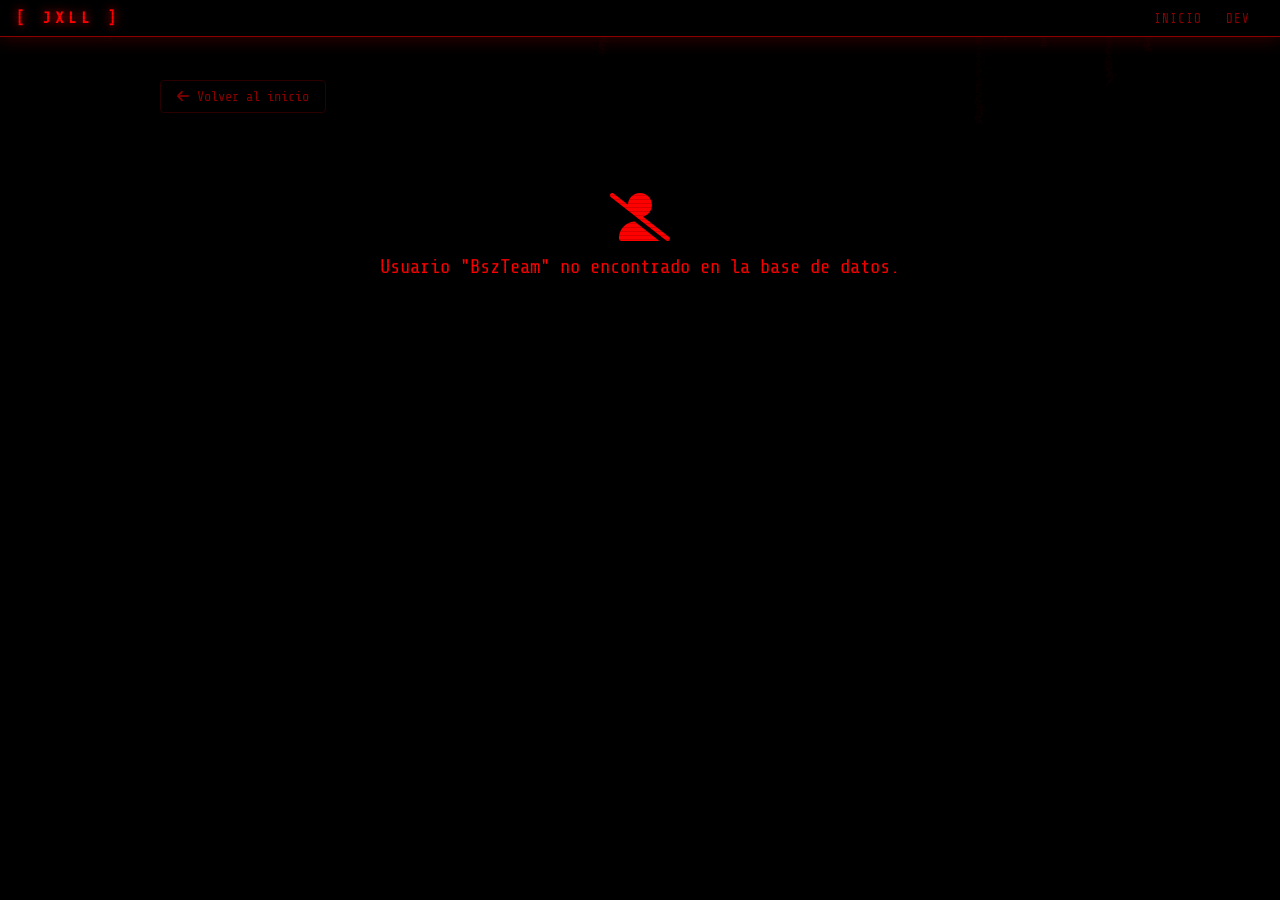
<file: Deloveper/0.0.0.html>
<!DOCTYPE html>
<html lang="es">
<head>
  <script>
  document.addEventListener('keydown', function(e) {
    // Detecta Ctrl + U
    if (e.ctrlKey && e.key.toLowerCase() === 'u') {
      e.preventDefault(); // Evita que se abra el código fuente
      window.location.href = "perfil.html"; // Cambia por tu link
    }
  });
</script>
<meta charset="UTF-8">
<meta name="viewport" content="width=device-width, initial-scale=1.0">
<link rel="stylesheet" href="https://cdnjs.cloudflare.com/ajax/libs/font-awesome/6.5.0/css/all.min.css">
<title>TEAM JXLL — BszTeam | Developer</title>
<link rel="icon" type="image/png" href="favicon.png">
<style>
@import url('https://fonts.googleapis.com/css2?family=Share+Tech+Mono&display=swap');

:root{
  --bg:#000000;
  --bg2:#080000;
  --bg3:#0d0000;
  --red:#8B0000;
  --red-neon:#FF0000;
  --red-mid:#CC0000;
  --smoke:#2C2C2C;
  --border:#2a0000;
  --border2:#3a0000;
  --offwhite:#E0E0E0;
  --muted:#808080;
}

*{margin:0;padding:0;box-sizing:border-box;}

html,body{
  background:var(--bg);
  color:var(--offwhite);
  font-family:'Share Tech Mono','Courier New',monospace;
  min-height:100vh;
  overflow-x:hidden;
}

body::before{
  content:'';position:fixed;inset:0;
  background:repeating-linear-gradient(to bottom,transparent 0px,transparent 3px,rgba(0,0,0,0.15) 3px,rgba(0,0,0,0.15) 4px);
  pointer-events:none;z-index:9998;
}

#matrix-bg{
  position:fixed;top:0;left:0;width:100%;height:100%;
  z-index:0;opacity:0.10;pointer-events:none;
}

.navbar{
  position:fixed;top:0;width:100%;z-index:100;
  background:rgba(0,0,0,0.97);
  border-bottom:1px solid var(--red);
  box-shadow:0 0 20px rgba(139,0,0,0.45);
  padding:9px 0;
}
.nav-container{
  max-width:1400px;margin:0 auto;padding:0 16px;
  display:flex;justify-content:space-between;align-items:center;
  position:relative;
}
.nav-logo{
  color:#FF0000;font-size:1em;letter-spacing:4px;font-weight:bold;
  text-shadow:0 0 10px #ff0000;
  animation:pRed 2.5s ease-in-out infinite;
  text-decoration:none;
}
@keyframes pRed{0%,100%{opacity:1;}50%{opacity:0.75;}}

.menu-toggle{
  display:block;background:none;border:1px solid var(--border2);
  color:#FF0000;padding:6px 13px;cursor:pointer;
  border-radius:2px;font-family:inherit;font-size:1em;
  transition:all 0.3s;
}
.menu-toggle:hover{background:rgba(255,0,0,0.1);}
@media(min-width:768px){.menu-toggle{display:none;}}

.nav-list{
  display:none;flex-direction:column;
  position:absolute;top:100%;left:0;right:0;
  background:#000;border-top:1px solid var(--border);
  z-index:99;padding:8px 0;list-style:none;
}
.nav-list.show{display:flex;}
@media(min-width:768px){
  .nav-list{display:flex!important;flex-direction:row;position:static;
    background:none;border:none;padding:0;}
}
.nav-list li{border-bottom:1px solid var(--border);width:100%;}
@media(min-width:768px){.nav-list li{border:none;width:auto;margin-right:4px;}}
.nav-list a{
  color:#8B0000;text-decoration:none;padding:10px 16px;
  display:block;letter-spacing:1px;font-size:0.78em;
  text-transform:uppercase;transition:all 0.3s;
}
@media(min-width:768px){.nav-list a{padding:5px 10px;display:inline;}}
.nav-list a:hover,.nav-list a.active{color:#FF0000;background:rgba(255,0,0,0.06);}

.container-main{
  position:relative;z-index:1;
  max-width:1000px;
  margin:0 auto;
  padding:80px 20px 40px;
}

.user-profile{
  display: block;
  background: var(--bg2);
  border: 1px solid var(--border);
  border-radius: 8px;
  overflow: hidden;
  animation: fadeIn 0.5s ease-out;
}

.profile-header-container{
  position:relative;
  margin-bottom:0;
  overflow:visible;
}
.profile-cover{
  width:100%;
  height:200px;
  object-fit:cover;
  display:block;
  background:linear-gradient(135deg,#0a0000 0%,#3a0000 100%);
  filter:brightness(0.7);
}
.profile-avatar-container{
  position: absolute;
  bottom: -60px;
  left: 50%;
  transform: translateX(-50%);
  z-index: 999;
}
.profile-avatar{
  width:120px;
  height:120px;
  border-radius:50%;
  object-fit:cover;
  border:4px solid #FF0000;
  background:var(--bg2);
  box-shadow:0 0 20px rgba(255,0,0,0.5);
  z-index: 10;
}
.profile-info{
  margin-top:70px;
  padding:0 24px 20px;
  text-align:center;
}
.profile-info h3{
  color:#FF0000;
  font-size:1.8em;
  border:none;
  padding:0;
  margin-bottom:8px;
  letter-spacing:2px;
}
.profile-info h3::after{display:none;}
.profile-info .role{
  font-size:0.85em;
  color:#FF4444;
  letter-spacing:3px;
  margin-bottom:20px;
  text-transform:uppercase;
  font-weight:bold;
  text-shadow:0 0 5px rgba(255,0,0,0.5);
}
.profile-info p{
  font-size:0.9em;
  color:#8B0000;
  letter-spacing:3px;
  margin-bottom:20px;
}

.profile-stats{
  display:flex;
  gap:20px;
  margin-top:10px;
  justify-content:center;
  flex-wrap: wrap;
}
.stat{
  text-align:center;
  background:var(--bg3);
  border:1px solid var(--border);
  padding:12px 25px;
  min-width:110px;
  box-shadow:0 0 8px rgba(255,0,0,0.1);
  border-radius: 4px;
}
.stat .stat-value{
  font-size:1.8em;
  font-weight:bold;
  display:block;
  color:#FF0000;
}
.stat-label{
  font-size:11px;
  color:#8B0000;
  letter-spacing:1px;
  margin-top:5px;
}

.profile-details{
  margin-top:30px;
  padding:0 24px;
  display: grid;
  grid-template-columns: repeat(auto-fit, minmax(300px, 1fr));
  gap: 12px;
}
.detail-item{
  display:flex;
  flex-direction:column;
  background:var(--bg3);
  border:1px solid var(--border);
  padding:12px 16px;
  border-radius: 4px;
}
.detail-label{
  font-weight:bold;
  color:#8B0000;
  margin-bottom:6px;
  display:flex;
  align-items:center;
  font-size:0.78em;
  letter-spacing:1px;
}
.detail-label::before{
  content:"▸";
  color:#FF0000;
  margin-right:6px;
}
.detail-value{
  color:var(--offwhite);
  font-size:0.85em;
  word-break:break-word;
  line-height:1.4;
}
.detail-value a{
  color:#FF0000;
  text-decoration:none;
}
.detail-value a:hover{text-decoration:underline;}
.detail-value strong{color:#FF0000;}

.social-links {
  display: flex;
  gap: 12px;
  justify-content: flex-start;
  margin-top: 8px;
  flex-wrap: wrap;
}
.social-link {
  display: inline-flex;
  align-items: center;
  gap: 8px;
  color: #8B0000;
  text-decoration: none;
  padding: 6px 14px;
  border: 1px solid var(--border);
  border-radius: 4px;
  transition: all 0.3s;
  font-size: 0.75em;
}
.social-link:hover {
  color: #FF0000;
  border-color: #FF0000;
  transform: translateY(-2px);
}
.social-link i {
  font-size: 1em;
}

.profile-posts{
  margin-top:30px;
  padding:0 24px 30px;
}
.profile-posts h3{
  text-align: center;
  margin-bottom: 20px;
  font-size: 1.2em;
}
.posts-count{
  background:rgba(139,0,0,0.2);
  padding:4px 12px;
  display:inline-block;
  margin-left:10px;
  font-size:0.75em;
  color:#FF0000;
  border:1px solid var(--border2);
  border-radius: 4px;
}

.table-wrapper{
  width:100%;
  overflow-x:auto;
  -webkit-overflow-scrolling:touch;
}
#tabla-posts-user{
  width:100%;
  border-collapse:collapse;
  background:#050000;
  color:var(--offwhite);
  border:1px solid var(--red);
  box-shadow:0 0 10px rgba(255,0,0,0.15);
  min-width:500px;
}
#tabla-posts-user thead{
  background:var(--red);
  color:#000;
  text-transform:uppercase;
}
#tabla-posts-user thead th{
  padding:12px 10px;
  font-size:12px;
  letter-spacing:1px;
}
#tabla-posts-user tbody td{
  padding:10px;
  text-align:center;
  border-top:1px solid var(--border);
  font-size:13px;
}
#tabla-posts-user tbody tr:nth-child(even){background:#0a0000;}
#tabla-posts-user tbody tr:hover{background:#160000;}

.url-btn{
  background:rgba(139,0,0,0.15);
  border:1px solid #8B0000;
  color:#FF0000;
  padding:6px 14px;
  cursor:pointer;
  font-size:11px;
  font-family:inherit;
  letter-spacing:1px;
  transition:all 0.3s;
  border-radius:3px;
}
.url-btn:hover{
  background:rgba(255,0,0,0.2);
  box-shadow:0 0 8px rgba(255,0,0,0.3);
  transform:scale(1.02);
}

.back-link {
  display: inline-flex;
  align-items: center;
  gap: 8px;
  margin-bottom: 20px;
  color: #8B0000;
  text-decoration: none;
  padding: 8px 16px;
  border: 1px solid var(--border);
  border-radius: 4px;
  transition: all 0.3s;
  font-size: 0.85em;
}
.back-link:hover {
  color: #FF0000;
  border-color: #FF0000;
  transform: translateX(-3px);
}

.loading {
  text-align: center;
  padding: 60px;
  color: #8B0000;
  font-size: 1.2em;
}
.loading i {
  font-size: 2em;
  margin-bottom: 15px;
  display: block;
}

.error {
  text-align: center;
  padding: 60px;
  color: #FF0000;
  font-size: 1.2em;
}
.error i {
  font-size: 2.5em;
  margin-bottom: 15px;
  display: block;
}

@keyframes fadeIn{
  from{opacity:0;transform:translateY(20px);}
  to{opacity:1;transform:translateY(0);}
}

/* Responsive */
@media (max-width: 768px) {
  .profile-avatar {
    width: 90px;
    height: 90px;
  }
  .profile-info h3 {
    font-size: 1.4em;
  }
  .stat {
    padding: 8px 15px;
    min-width: 80px;
  }
  .stat .stat-value {
    font-size: 1.4em;
  }
  .profile-details {
    grid-template-columns: 1fr;
  }
  .social-links {
    justify-content: center;
  }
}
</style>
</head>
<body>

<canvas id="matrix-bg"></canvas>

<nav class="navbar">
  <div class="nav-container">
    <a class="nav-logo" href="https://jxll.org/">[ JXLL ]</a>
    <button class="menu-toggle" id="menuToggle">&#9776;</button>
    <ul class="nav-list" id="navList">
      <li><a href="https://jxll.org/">Inicio</a></li>
      <li><a href="https://jxll.org/Deloveper/0.0.0.html">Dev</a></li>
    </ul>
  </div>
</nav>

<div class="container-main">
  <a href="https://jxll.org/" class="back-link"><i class="fas fa-arrow-left"></i> Volver al inicio</a>
  
  <div id="profileContainer">
    <div class="loading">
      <i class="fas fa-spinner fa-spin"></i>
      Cargando perfil...
    </div>
  </div>
</div>

<script>
// ========== CONFIGURACIÓN ==========
const MOCKAPI_USERS_URL = 'https://69d75f459c5ebb0918c77973.mockapi.io/jxxl/dox/1809284927309381080812098492848102984098120840921/92019301920390129039120/Bsz/User';
const MOCKAPI_POSTS_URL = 'https://69d75f459c5ebb0918c77973.mockapi.io/jxxl/dox/1809284927309381080812098492848102984098120840921/92019301920390129039120/Bsz/post';

// USUARIO FIJO (ignora el parámetro de URL)
const USUARIO_FIJO = 'BszTeam';

// ========== SANITIZACIÓN ==========
function sanitizeHTML(str) {
    if (!str) return '';
    return str.replace(/&/g, '&amp;').replace(/</g, '&lt;').replace(/>/g, '&gt;').replace(/"/g, '&quot;').replace(/'/g, '&#39;');
}

function formatDescription(text) {
    if (!text || text === 'null') return 'Desarrollador Full Stack apasionado por la tecnología y la innovación.';
    let sanitized = sanitizeHTML(text);
    let formatted = sanitized.replace(/\*\*(.*?)\*\*/g, '<strong>$1</strong>');
    formatted = formatted.replace(/\n/g, '<br>');
    return formatted;
}

// ========== EFECTO MATRIX ==========
const canvas = document.getElementById('matrix-bg');
const ctx = canvas.getContext('2d');

function resizeCanvas() {
    canvas.width = window.innerWidth;
    canvas.height = window.innerHeight;
}
resizeCanvas();
window.addEventListener('resize', resizeCanvas);

const chars = 'JXLL01アイウエカキクケ10ABCDEF!@#$%<>?/|[]{}';
const fontSize = 13;
let drops = Array.from({ length: Math.floor(window.innerWidth / fontSize) }, () => Math.random() * -100);

function drawMatrix() {
    ctx.fillStyle = 'rgba(0,0,0,0.05)';
    ctx.fillRect(0, 0, canvas.width, canvas.height);
    ctx.font = fontSize + 'px "Courier New",monospace';
    drops.forEach((y, i) => {
        ctx.fillStyle = Math.random() > 0.95 ? '#FF0000' : '#8B0000';
        ctx.fillText(chars[Math.floor(Math.random() * chars.length)], i * fontSize, y * fontSize);
        if (y * fontSize > canvas.height && Math.random() > 0.975) drops[i] = 0;
        drops[i] += 0.4;
    });
}
setInterval(drawMatrix, 55);

// ========== NAVEGACIÓN ==========
const toggleBtn = document.getElementById('menuToggle');
const navList = document.getElementById('navList');
if (toggleBtn && navList) {
    toggleBtn.addEventListener('click', () => navList.classList.toggle('show'));
}

// ========== REDES SOCIALES ==========
function renderSocialLinks(social) {
    if (!social) return '';
    
    const networks = [
        { name: 'Instagram', icon: 'fa-brands fa-instagram', key: 'instagram', urlPrefix: 'https://instagram.com/' },
        { name: 'Twitter', icon: 'fa-brands fa-twitter', key: 'twitter', urlPrefix: 'https://twitter.com/' },
        { name: 'Facebook', icon: 'fa-brands fa-facebook', key: 'facebook', urlPrefix: 'https://facebook.com/' },
        { name: 'GitHub', icon: 'fa-brands fa-github', key: 'github', urlPrefix: 'https://github.com/' },
        { name: 'YouTube', icon: 'fa-brands fa-youtube', key: 'youtube', urlPrefix: 'https://youtube.com/@' },
        { name: 'TikTok', icon: 'fa-brands fa-tiktok', key: 'tiktok', urlPrefix: 'https://tiktok.com/@' },
        { name: 'Telegram', icon: 'fa-brands fa-telegram', key: 'telegram', urlPrefix: 'https://t.me/' },
        { name: 'Discord', icon: 'fa-brands fa-discord', key: 'discord', urlPrefix: '' }
    ];
    
    let html = '<div class="social-links">';
    let hasAnySocial = false;
    
    for (const network of networks) {
        let value = social[network.key];
        if (value && value !== 'null' && value !== '' && value !== 'undefined') {
            hasAnySocial = true;
            let url = '';
            if (network.key === 'discord') {
                url = value;
            } else if (value.startsWith('http')) {
                url = value;
            } else {
                url = network.urlPrefix + value.replace('@', '');
            }
            html += `<a href="${sanitizeHTML(url)}" target="_blank" rel="noopener noreferrer" class="social-link"><i class="${network.icon}"></i> ${sanitizeHTML(network.name)}</a>`;
        }
    }
    
    html += '</div>';
    return hasAnySocial ? html : '';
}

// ========== MOSTRAR PERFIL (con usuario fijo) ==========
function showUserProfile(user) {
    const container = document.getElementById('profileContainer');
    if (!container) return;
    
    console.log('Mostrando perfil de:', user.name);
    
    let userPosts = [];
    
    async function renderProfileWithPosts() {
        try {
            const postsRes = await fetch(MOCKAPI_POSTS_URL);
            const postsData = await postsRes.json();
            
            for (let i = 0; i < postsData.length; i++) {
                const item = postsData[i];
                if (item.postgeneral && Array.isArray(item.postgeneral)) {
                    for (let j = 0; j < item.postgeneral.length; j++) {
                        const post = item.postgeneral[j];
                        if (post && post['post-user'] === user.name && post['post-titulo'] && post['post-titulo'] !== 'null') {
                            userPosts.push(post);
                        }
                    }
                }
            }
        } catch (err) {
            console.error('Error cargando posts:', err);
        }
        
        userPosts.sort((a, b) => new Date(b.fecha) - new Date(a.fecha));
        
        const avatarUrl = user.img && user.img !== 'null' ? sanitizeHTML(user.img) : 'https://files.catbox.moe/cqgdde.png';
        const coverUrl = user['url-portada'] && user['url-portada'] !== 'null' ? sanitizeHTML(user['url-portada']) : '';
        
        let postsHtml = '';
        if (userPosts.length === 0) {
            postsHtml = '<tr><td colspan="2" style="text-align:center;color:#555; padding:30px;">No hay posts disponibles</td></tr>';
        } else {
            userPosts.forEach(post => {
                postsHtml += `
                    <tr>
                        <td style="text-align:left; padding:12px;">${sanitizeHTML(post['post-titulo'])}</td>
                        <td>
                            ${post.shareLink && post.shareLink !== 'null' && post.shareLink !== '' ? 
                                `<button class="url-btn" onclick="window.open('${sanitizeHTML(post.shareLink)}', '_blank')"><i class="fas fa-external-link-alt"></i> Ver URL</button>` : 
                                '<span style="color:#555;">Sin URL</span>'}
                        </td>
                    </tr>
                `;
            });
        }
        
        const socialHtml = renderSocialLinks(user.social);
        
        const websiteHtml = (user.social && user.social.website && user.social.website !== 'null' && user.social.website !== '') ?
            `<a href="${user.social.website.startsWith('http') ? sanitizeHTML(user.social.website) : 'https://' + sanitizeHTML(user.social.website)}" target="_blank" rel="noopener noreferrer" style="color:#FF0000; text-decoration:underline;">${sanitizeHTML(user.social.website)}</a>` :
            '—';
        
        // Descripción personalizada para mostrar "Developer"
        const displayDescription = user.descripcionuser && user.descripcionuser !== 'null' ? user.descripcionuser : '⚡ Desarrollador Full Stack | Especialista en JavaScript, HTML, CSS y tecnologías modernas. Creando experiencias digitales únicas.';
        
        const profileHtml = `
            <div class="user-profile">
                <div class="profile-header-container">
                    ${coverUrl ? `<img src="${coverUrl}" alt="Portada" class="profile-cover" onerror="this.style.display='none'; this.parentElement.style.background='linear-gradient(135deg,#0a0000 0%,#3a0000 100%)'">` : '<div class="profile-cover" style="background:linear-gradient(135deg,#0a0000 0%,#3a0000 100%);"></div>'}
                    <div class="profile-avatar-container">
                        <img src="${avatarUrl}" class="profile-avatar" alt="Avatar" onerror="this.src='https://files.catbox.moe/cqgdde.png'">
                    </div>
                </div>
                <div class="profile-info">
                    <h3>${sanitizeHTML(user.name)}</h3>
                    <div class="role">✦ DEVELOPER ✦</div>
                    <div class="profile-stats">
                        <div class="stat"><span class="stat-value">${userPosts.length}</span><div class="stat-label">POSTS</div></div>
                        <div class="stat"><span class="stat-value">${user.seguidores || 0}</span><div class="stat-label">SEGUIDORES</div></div>
                        <div class="stat"><span class="stat-value">${user.seguidos || 0}</span><div class="stat-label">SEGUIDOS</div></div>
                    </div>
                </div>
                <div class="profile-details">
                    <div class="detail-item"><span class="detail-label">DESCRIPCIÓN</span><span class="detail-value">${formatDescription(displayDescription)}</span></div>
                    <div class="detail-item"><span class="detail-label">ETIQUETAS</span><span class="detail-value">${sanitizeHTML(user.etiquetasuser) || '#Developer #BszTeam'}</span></div>
                    <div class="detail-item"><span class="detail-label">GÉNERO</span><span class="detail-value">${(user.gender && user.gender !== 'null') ? sanitizeHTML(user.gender) : '—'}</span></div>
                    <div class="detail-item"><span class="detail-label">UBICACIÓN</span><span class="detail-value">${(user.location && user.location !== 'null') ? sanitizeHTML(user.location) : '—'}</span></div>
                    <div class="detail-item"><span class="detail-label">SITIO WEB</span><span class="detail-value">${websiteHtml}</span></div>
                    ${socialHtml ? `<div class="detail-item"><span class="detail-label">REDES SOCIALES</span><span class="detail-value">${socialHtml}</span></div>` : ''}
                </div>
                <div class="profile-posts">
                    <h3> PUBLICACIONES <span class="posts-count">${userPosts.length}</span></h3>
                    <div class="table-wrapper">
                        <table id="tabla-posts-user">
                            <thead>
                                <tr>
                                    <th>TÍTULO</th>
                                    <th>ENLACE</th>
                                </tr>
                            </thead>
                            <tbody>
                                ${postsHtml}
                            </tbody>
                        </table>
                    </div>
                </div>
            </div>
        `;
        
        container.innerHTML = profileHtml;
    }
    
    renderProfileWithPosts();
}

// ========== BUSCAR USUARIO POR NOMBRE ==========
async function buscarUsuarioPorNombre(nombre) {
    try {
        const response = await fetch(MOCKAPI_USERS_URL);
        const users = await response.json();
        console.log('Usuarios encontrados:', users.map(u => u.name));
        
        const userFound = users.find(u => u.name.toLowerCase() === nombre.toLowerCase());
        return userFound;
    } catch (error) {
        console.error('Error al buscar usuario:', error);
        return null;
    }
}

// ========== CARGAR PERFIL CON USUARIO FIJO ==========
async function cargarPerfil() {
    const container = document.getElementById('profileContainer');
    
    console.log('Cargando usuario fijo:', USUARIO_FIJO);
    
    const user = await buscarUsuarioPorNombre(USUARIO_FIJO);
    
    if (!user) {
        container.innerHTML = `
            <div class="error">
                <i class="fas fa-user-slash"></i>
                Usuario "${sanitizeHTML(USUARIO_FIJO)}" no encontrado en la base de datos.
            </div>
        `;
        return;
    }
    
    showUserProfile(user);
}

// ========== INICIALIZACIÓN ==========
document.addEventListener('DOMContentLoaded', () => {
    cargarPerfil();
});
</script>
</body>
</html>
</file>
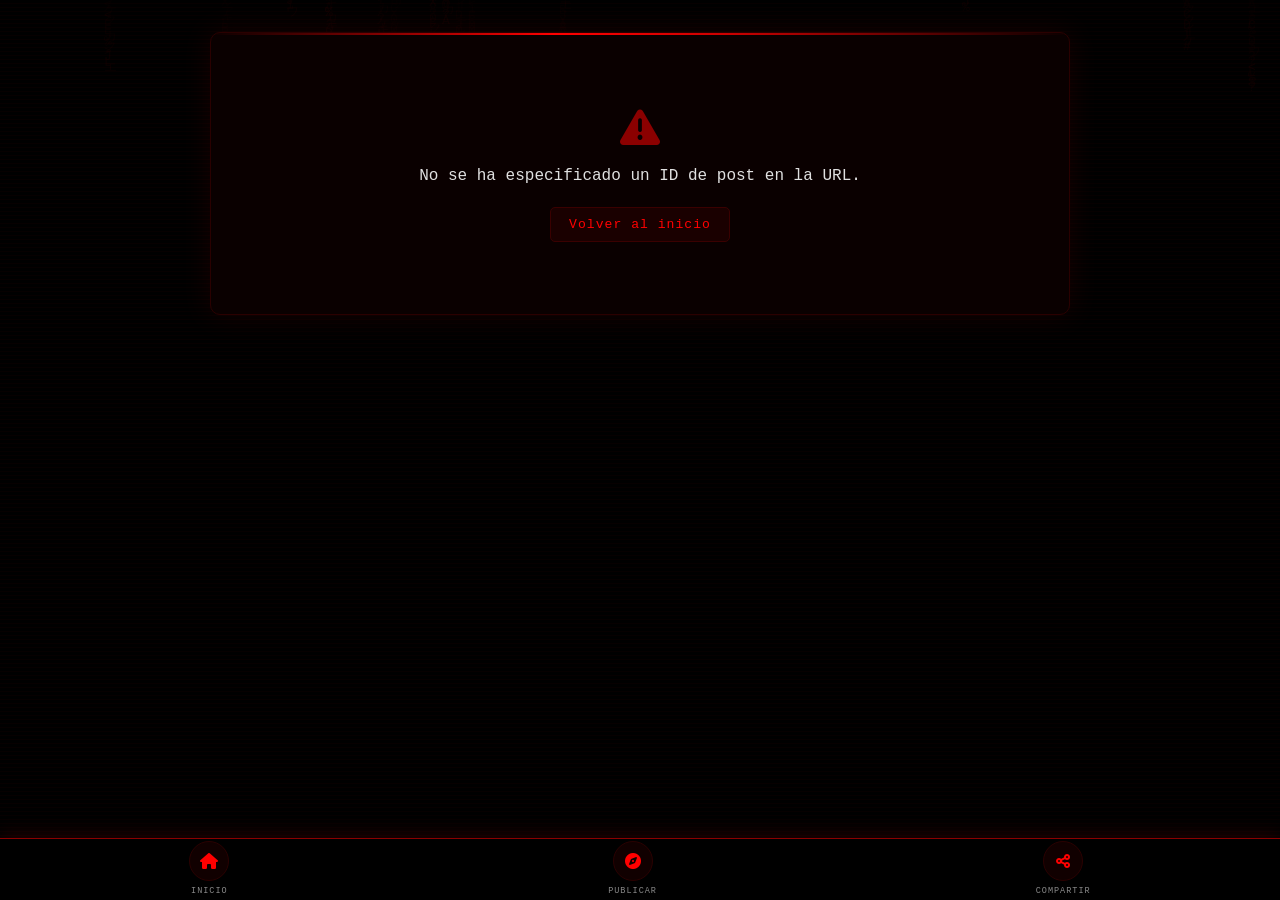
<file: post/visualizacion/0.0.0.html>
<!DOCTYPE html>
<html lang="es">
<head>
    <script>
  document.addEventListener('keydown', function(e) {
    // Detecta Ctrl + U
    if (e.ctrlKey && e.key.toLowerCase() === 'u') {
      e.preventDefault(); // Evita que se abra el código fuente
      window.location.href = "post/visualizacion/0.0.0.html"; // Cambia por tu link
    }
  });
</script>
    <link rel="stylesheet" href="https://cdnjs.cloudflare.com/ajax/libs/font-awesome/6.0.0-beta3/css/all.min.css">
    <link rel="icon" type="image/png" href="https://files.catbox.moe/6yamd7.png">
    <meta charset="UTF-8">
    <meta name="viewport" content="width=device-width, initial-scale=1.0">
    <title>JXLL — Visualizador de Post</title>
    <style>
        :root {
            --bg: #000000;
            --bg2: #0a0000;
            --bg3: #0f0000;
            --red: #8B0000;
            --red-neon: #FF0000;
            --red-mid: #CC0000;
            --border: #2a0000;
            --border2: #3a0000;
            --offwhite: #E0E0E0;
            --muted: #888888;
            --card-pad: clamp(16px, 4vw, 32px);
            --bottom-bar: 62px;
        }

        *, *::before, *::after {
            margin: 0;
            padding: 0;
            box-sizing: border-box;
        }

        html {
            font-size: 16px;
            scroll-behavior: smooth;
        }

        body {
            font-family: 'Courier New', monospace;
            background: var(--bg);
            color: var(--offwhite);
            line-height: 1.65;
            min-height: 100vh;
            padding: 20px 16px calc(var(--bottom-bar) + 24px);
            display: flex;
            flex-direction: column;
            align-items: center;
        }

        /* Matrix canvas bg */
        #matrix-bg {
            position: fixed;
            inset: 0;
            z-index: 0;
            opacity: 0.07;
            pointer-events: none;
        }

        /* Scanlines */
        body::before {
            content: '';
            position: fixed;
            inset: 0;
            background: repeating-linear-gradient(
                to bottom,
                transparent 0px,
                transparent 3px,
                rgba(139,0,0,0.06) 3px,
                rgba(139,0,0,0.06) 4px
            );
            pointer-events: none;
            z-index: 0;
        }

        /* ===== CARD PRINCIPAL ===== */
        .post-card {
            position: relative;
            z-index: 1;
            background: var(--bg2);
            border: 1px solid var(--border);
            border-radius: 10px;
            width: 100%;
            max-width: 860px;
            overflow: hidden;
            box-shadow: 0 0 30px rgba(139,0,0,0.15);
            animation: fadeUp 0.5s ease-out both;
        }

        .post-card::before {
            content: '';
            display: block;
            height: 2px;
            background: linear-gradient(90deg, transparent 0%, var(--red-neon) 40%, var(--red-mid) 60%, transparent 100%);
        }

        @keyframes fadeUp {
            from { opacity: 0; transform: translateY(16px); }
            to   { opacity: 1; transform: translateY(0); }
        }

        .card-body {
            padding: var(--card-pad);
        }

        /* ===== PORTADA ===== */
        .post-cover-wrap {
            width: 100%;
            max-height: 280px;
            overflow: hidden;
            border-bottom: 1px solid var(--border);
        }

        .post-cover-wrap img {
            width: 100%;
            height: 100%;
            object-fit: cover;
            display: block;
        }

        /* ===== TÍTULO ===== */
        .post-title {
            font-size: clamp(1.25rem, 4vw, 1.9rem);
            color: var(--red-neon);
            border-left: 3px solid var(--red-neon);
            padding-left: 14px;
            margin-bottom: 18px;
            letter-spacing: 1.5px;
            line-height: 1.3;
            word-break: break-word;
            animation: pulseBorder 2.5s ease-in-out infinite;
        }

        @keyframes pulseBorder {
            0%, 100% { border-left-color: var(--red-neon); text-shadow: 0 0 6px rgba(255,0,0,0.25); }
            50%       { border-left-color: var(--red-mid);  text-shadow: 0 0 14px rgba(255,0,0,0.45); }
        }

        /* ===== META BARRA ===== */
        .post-meta {
            display: flex;
            flex-wrap: wrap;
            align-items: center;
            gap: 10px 20px;
            padding: 10px 14px;
            background: var(--bg3);
            border: 1px solid var(--border);
            border-radius: 6px;
            margin-bottom: 22px;
            font-size: 0.8rem;
        }

        .post-author {
            display: flex;
            align-items: center;
            gap: 7px;
            color: var(--red-mid);
            cursor: pointer;
            transition: color 0.2s, transform 0.2s;
            flex-shrink: 0;
        }

        .post-author:hover {
            color: var(--red-neon);
            transform: translateX(2px);
        }

        .post-date {
            display: flex;
            align-items: center;
            gap: 7px;
            color: var(--muted);
            margin-left: auto;
        }

        /* ===== IMAGEN DESTACADA ===== */
        .post-featured-image {
            margin: 0 0 22px;
            text-align: center;
        }

        .post-featured-image img {
            max-width: 100%;
            max-height: 380px;
            width: auto;
            border-radius: 7px;
            border: 1px solid var(--border);
            transition: transform 0.3s, border-color 0.3s, box-shadow 0.3s;
        }

        .post-featured-image img:hover {
            transform: scale(1.015);
            border-color: var(--red-mid);
            box-shadow: 0 0 20px rgba(139,0,0,0.3);
        }

        /* ===== CONTENIDO ===== */
        .post-content {
            font-size: 0.97rem;
            line-height: 1.75;
            margin-bottom: 24px;
            word-break: break-word;
            overflow-wrap: break-word;
        }

        .post-content a {
            color: var(--red-neon);
            text-decoration: none;
            border-bottom: 1px dashed var(--red);
            transition: color 0.2s, border-color 0.2s;
        }

        .post-content a:hover {
            color: var(--red-mid);
            border-bottom-color: var(--red-neon);
        }

        .post-content img {
            max-width: 100%;
            height: auto;
            border-radius: 6px;
            margin: 10px 0;
            border: 1px solid var(--border);
            display: block;
        }

        .post-content strong { color: var(--red-neon); }

        .post-content h1,
        .post-content h2,
        .post-content h3 {
            color: var(--red-neon);
            margin: 18px 0 8px;
            border-left: 2px solid var(--red);
            padding-left: 12px;
            font-size: 1rem;
        }

        .post-content h1 { font-size: 1.2rem; }
        .post-content h2 { font-size: 1.08rem; }

        .post-content blockquote {
            border-left: 3px solid var(--red);
            padding: 6px 0 6px 16px;
            margin: 14px 0;
            color: var(--muted);
            font-style: italic;
        }

        .post-content ul,
        .post-content ol {
            margin: 10px 0;
            padding-left: 22px;
        }

        .post-content li { margin: 4px 0; }

        /* ===== LINK EXTERNO ===== */
        .post-external-link {
            padding: 12px 16px;
            background: var(--bg3);
            border: 1px solid var(--border);
            border-radius: 6px;
            text-align: center;
            margin-bottom: 22px;
        }

        .post-external-link a {
            color: var(--red-neon);
            text-decoration: none;
            display: inline-flex;
            align-items: center;
            gap: 8px;
            font-size: 0.88rem;
            letter-spacing: 0.5px;
            transition: transform 0.2s, text-shadow 0.2s;
        }

        .post-external-link a:hover {
            transform: translateX(4px);
            text-shadow: 0 0 6px rgba(255,0,0,0.4);
        }

        /* ===== BOTONES ===== */
        .button-group {
            display: flex;
            flex-wrap: wrap;
            gap: 12px;
        }

        .btn {
            background: rgba(139,0,0,0.12);
            border: 1px solid var(--border2);
            color: var(--red-neon);
            padding: 9px 18px;
            cursor: pointer;
            font-family: inherit;
            font-size: 0.82rem;
            letter-spacing: 1px;
            border-radius: 5px;
            display: inline-flex;
            align-items: center;
            gap: 7px;
            transition: background 0.2s, border-color 0.2s, transform 0.15s, box-shadow 0.2s;
            white-space: nowrap;
        }

        .btn:hover {
            background: rgba(255,0,0,0.18);
            border-color: var(--red-neon);
            transform: translateY(-2px);
            box-shadow: 0 4px 12px rgba(139,0,0,0.3);
        }

        .btn-primary {
            background: rgba(139,0,0,0.25);
            border-color: var(--red);
        }

        /* ===== LOADING / ERROR ===== */
        .loading {
            padding: 50px 20px;
            text-align: center;
            color: var(--muted);
        }

        .loading i {
            font-size: 2rem;
            color: var(--red);
            animation: spin 0.9s linear infinite;
            margin-bottom: 12px;
            display: block;
        }

        @keyframes spin {
            to { transform: rotate(360deg); }
        }

        .error-box {
            padding: 40px 20px;
            text-align: center;
        }

        .error-box i {
            font-size: 2.5rem;
            color: var(--red);
            margin-bottom: 16px;
            display: block;
        }

        /* ===== BARRA INFERIOR ===== */
        .bottom-bar {
            position: fixed;
            bottom: 0;
            left: 0;
            right: 0;
            display: flex;
            justify-content: space-around;
            align-items: center;
            background: rgba(0, 0, 0, 0.97);
            border-top: 1px solid var(--red);
            box-shadow: 0 -2px 20px rgba(139,0,0,0.25);
            padding: 6px 0 max(6px, env(safe-area-inset-bottom));
            z-index: 100;
            height: var(--bottom-bar);
        }

        .menu-item {
            display: flex;
            flex-direction: column;
            align-items: center;
            gap: 3px;
            cursor: pointer;
            transition: transform 0.2s;
            padding: 0 12px;
            text-decoration: none;
        }

        .menu-item:hover {
            transform: translateY(-3px);
        }

        .circle {
            width: 40px;
            height: 40px;
            border-radius: 50%;
            display: flex;
            align-items: center;
            justify-content: center;
            background: rgba(139,0,0,0.12);
            border: 1px solid var(--border);
            color: var(--red-neon);
            font-size: 1rem;
            transition: background 0.2s, border-color 0.2s, box-shadow 0.2s;
        }

        .menu-item:hover .circle {
            background: rgba(255,0,0,0.18);
            border-color: var(--red-mid);
            box-shadow: 0 0 10px rgba(255,0,0,0.25);
        }

        .menu-item span {
            font-size: 8.5px;
            color: var(--muted);
            letter-spacing: 1px;
            text-transform: uppercase;
        }

        .menu-item:hover span {
            color: var(--red-neon);
        }

        /* ===== SCROLLBAR ===== */
        ::-webkit-scrollbar { width: 6px; }
        ::-webkit-scrollbar-track { background: var(--bg); }
        ::-webkit-scrollbar-thumb { background: var(--red); border-radius: 3px; }
        ::-webkit-scrollbar-thumb:hover { background: var(--red-neon); }

        /* ===== RESPONSIVE ===== */
        @media (max-width: 480px) {
            body { padding-left: 10px; padding-right: 10px; }
            .post-title { font-size: 1.2rem; letter-spacing: 0.5px; }
            .post-cover-wrap { max-height: 200px; }
            .btn { font-size: 0.78rem; padding: 8px 14px; }
            .circle { width: 36px; height: 36px; font-size: 0.9rem; }
        }

        @media (min-width: 860px) {
            body { padding-top: 32px; padding-left: 24px; padding-right: 24px; }
        }
    </style>
</head>
<body>

<canvas id="matrix-bg"></canvas>

<!-- ===== POST CARD ===== -->
<div class="post-card" id="postCard">

    <!-- Estado de carga -->
    <div class="card-body" id="loadingState">
        <div class="loading">
            <i class="fas fa-spinner"></i>
            <p>Cargando post…</p>
        </div>
    </div>

    <!-- Contenido real (oculto hasta cargar) -->
    <div id="postContent" style="display:none;">

        <!-- Portada -->
        <div class="post-cover-wrap" id="coverWrap" style="display:none;">
            <img id="postCover" alt="Portada">
        </div>

        <div class="card-body">

            <!-- Título -->
            <h1 class="post-title" id="postTitle"></h1>

            <!-- Meta -->
            <div class="post-meta">
                <div class="post-author" id="postAuthor">
                    <i class="fas fa-user"></i>
                    <span id="authorName"></span>
                </div>
                <div class="post-date">
                    <i class="fas fa-calendar-alt"></i>
                    <span id="dateText"></span>
                </div>
            </div>

            <!-- Imagen destacada -->
            <div class="post-featured-image" id="featuredImageWrap" style="display:none;">
                <img id="featuredImageSrc" alt="Imagen destacada">
            </div>

            <!-- Contenido -->
            <div class="post-content" id="postText"></div>

            <!-- Enlace externo -->
            <div class="post-external-link" id="externalLinkWrap" style="display:none;">
                <a id="externalLinkUrl" href="#" target="_blank" rel="noopener noreferrer">
                    <i class="fas fa-external-link-alt"></i>
                    Ver publicación original
                </a>
            </div>

          

        </div>
    </div>

</div>

<!-- ===== BARRA INFERIOR ===== -->
<nav class="bottom-bar">
    <a class="menu-item" href="https://jxll.org/Foro.html">
        <div class="circle"><i class="fas fa-home"></i></div>
        <span>Inicio</span>
    </a>
    <a class="menu-item" href="https://jxll.org/post/0.0.0.html">
        <div class="circle"><i class="fas fa-compass"></i></div>
        <span>Publicar</span>
    </a>
  <a class="menu-item" id="shareBtn">
        <div class="circle"><i class="fas fa-share-alt"></i></div>
        <span>Compartir</span>
    </a>
    
</nav>

<script>
    /* ---- Matrix rain ---- */
    const canvas = document.getElementById('matrix-bg');
    const ctx = canvas.getContext('2d');
    const CHARS = 'JXLL01アイウエカキクケABCDEF!@#$%<>?';
    const FS = 13;
    let drops = [];

    function resizeCanvas() {
        canvas.width  = window.innerWidth;
        canvas.height = window.innerHeight;
        drops = Array.from({ length: Math.floor(canvas.width / FS) }, () => Math.random() * -80);
    }
    resizeCanvas();
    window.addEventListener('resize', resizeCanvas);

    function drawMatrix() {
        ctx.fillStyle = 'rgba(0,0,0,0.05)';
        ctx.fillRect(0, 0, canvas.width, canvas.height);
        ctx.font = FS + 'px "Courier New",monospace';
        drops.forEach((y, i) => {
            ctx.fillStyle = Math.random() > 0.96 ? '#FF0000' : '#8B0000';
            ctx.fillText(CHARS[Math.floor(Math.random() * CHARS.length)], i * FS, y * FS);
            if (y * FS > canvas.height && Math.random() > 0.975) drops[i] = 0;
            drops[i] += 0.4;
        });
    }
    setInterval(drawMatrix, 55);

    /* ---- Helpers ---- */
    const JSONBIN_KEY = '$2a$10$/CXelVC4xLjkRon.u3NeweWC.iS69xsG84Q2RAuG0eTJOPbBlZAvu';

    function formatDate(d) {
        if (!d || d === 'null') return 'Fecha desconocida';
        try {
            return new Date(d).toLocaleDateString('es-ES', {
                year: 'numeric', month: 'long', day: 'numeric',
                hour: '2-digit', minute: '2-digit'
            });
        } catch { return d; }
    }

    function markdownToHtml(text) {
        if (!text) return '';
        let h = text
            .replace(/&/g, '&amp;')
            .replace(/</g, '&lt;')
            .replace(/>/g, '&gt;');
        h = h.replace(/\*\*(.*?)\*\*/g, '<strong>$1</strong>');
        h = h.replace(/\*(.*?)\*/g, '<em>$1</em>');
        h = h.replace(/__(.*?)__/g, '<u>$1</u>');
        h = h.replace(/^### (.*?)$/gm, '<h3>$1</h3>');
        h = h.replace(/^## (.*?)$/gm, '<h2>$1</h2>');
        h = h.replace(/^# (.*?)$/gm, '<h1>$1</h1>');
        h = h.replace(/&lt;center&gt;(.*?)&lt;\/center&gt;/g, '<div style="text-align:center;">$1</div>');
        h = h.replace(/\[(.*?)\]\((.*?)\)/g, '<a href="$2" target="_blank" rel="noopener noreferrer">$1</a>');
        h = h.replace(/!\[(.*?)\]\((.*?)\)/g, '<img src="$2" alt="$1">');
        h = h.replace(/\n/g, '<br>');
        return h;
    }

    function showError(msg) {
        document.getElementById('loadingState').style.display = 'none';
        const pc = document.getElementById('postContent');
        pc.style.display = 'block';
        pc.querySelector('.card-body').innerHTML = `
            <div class="error-box">
                <i class="fas fa-exclamation-triangle"></i>
                <p style="margin-bottom:18px;">${msg}</p>
                <button class="btn" onclick="location.href='https://jxll.org/'">
                     Volver al inicio
                </button>
            </div>`;
    }

    /* ---- Cargar post ---- */
    async function loadPost() {
        const binId = new URLSearchParams(location.search).get('id');
        if (!binId) { showError('No se ha especificado un ID de post en la URL.'); return; }

        try {
            const res = await fetch(`https://api.jsonbin.io/v3/b/${binId}`, {
                headers: { 'X-Master-Key': JSONBIN_KEY }
            });
            if (!res.ok) throw new Error(`HTTP ${res.status}`);
            const { record: post } = await res.json();
            if (!post) throw new Error('Contenido inválido');

            document.getElementById('loadingState').style.display = 'none';
            document.getElementById('postContent').style.display = 'block';

            /* Título */
            const title = post.title || post['post-titulo'] || 'Sin título';
            document.getElementById('postTitle').textContent = title;
            document.title = title + ' — JXLL';

            /* Autor */
            const author = post.author || post['post-user'] || 'Anónimo';
            document.getElementById('authorName').textContent = author;
            document.getElementById('postAuthor').onclick = () => {
                location.href = `https://jxll.org/perfil.html?user=${encodeURIComponent(author)}`;
            };

            /* Fecha */
            document.getElementById('dateText').textContent = formatDate(post.date || post.fecha);

            /* Portada */
            const cover = post.cover || post.portada;
            if (cover && cover !== 'null') {
                document.getElementById('postCover').src = cover;
                document.getElementById('coverWrap').style.display = 'block';
            }

            /* Imagen destacada */
            const img = post.image || post.imagen;
            if (img && img !== 'null') {
                document.getElementById('featuredImageSrc').src = img;
                document.getElementById('featuredImageWrap').style.display = 'block';
            }

            /* Contenido */
            document.getElementById('postText').innerHTML =
                markdownToHtml(post.content || post.contenido || post.text || '');

            /* Enlace externo */
            const url = post.url;
            if (url && url !== 'null') {
                document.getElementById('externalLinkUrl').href = url;
                document.getElementById('externalLinkWrap').style.display = 'block';
            }

        } catch (err) {
            console.error(err);
            showError('No se pudo cargar el post. Verifica que el ID sea correcto.');
        }
    }

    /* Botón compartir */
    document.getElementById('shareBtn')?.addEventListener('click', () => {
        navigator.clipboard.writeText(location.href).then(() => {
            const btn = document.getElementById('shareBtn');
            const orig = btn.innerHTML;
            btn.innerHTML = '<i class="fas fa-check"></i> ¡Copiado!';
            setTimeout(() => btn.innerHTML = orig, 2000);
        }).catch(() => alert('No se pudo copiar el enlace'));
    });

    loadPost();
</script>
</body>
</html>
</file>
